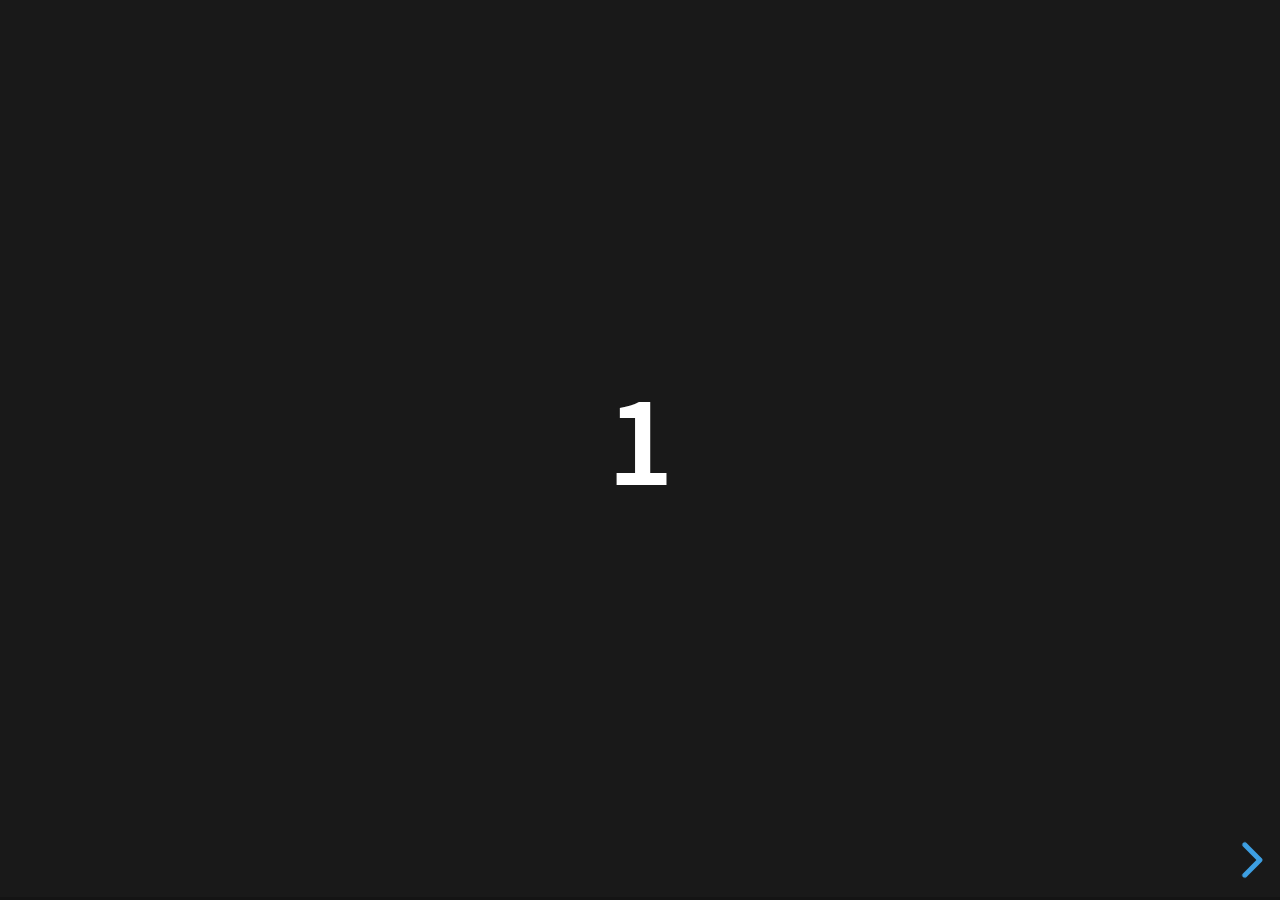
<file: examples/500-slides.html>
<!doctype html>
<html lang="en">
	<head>
		<meta charset="utf-8">

		<title>reveal.js - 500 slides</title>

		<meta name="viewport" content="width=device-width, initial-scale=1.0, maximum-scale=1.0, user-scalable=no">

		<link rel="stylesheet" href="../dist/reveal.css">
		<link rel="stylesheet" href="../dist/theme/black.css">
	</head>

	<body>
		<div class="reveal">
			<div class="slides">
				<section><h1>1</h1></section>
				<section><h1>2</h1></section>
				<section><h1>3</h1></section>
				<section><h1>4</h1></section>
				<section><h1>5</h1></section>
				<section><h1>6</h1></section>
				<section><h1>7</h1></section>
				<section><h1>8</h1></section>
				<section><h1>9</h1></section>
				<section><h1>10</h1></section>
				<section><h1>11</h1></section>
				<section><h1>12</h1></section>
				<section><h1>13</h1></section>
				<section><h1>14</h1></section>
				<section><h1>15</h1></section>
				<section><h1>16</h1></section>
				<section><h1>17</h1></section>
				<section><h1>18</h1></section>
				<section><h1>19</h1></section>
				<section><h1>20</h1></section>
				<section><h1>21</h1></section>
				<section><h1>22</h1></section>
				<section><h1>23</h1></section>
				<section><h1>24</h1></section>
				<section><h1>25</h1></section>
				<section><h1>26</h1></section>
				<section><h1>27</h1></section>
				<section><h1>28</h1></section>
				<section><h1>29</h1></section>
				<section><h1>30</h1></section>
				<section><h1>31</h1></section>
				<section><h1>32</h1></section>
				<section><h1>33</h1></section>
				<section><h1>34</h1></section>
				<section><h1>35</h1></section>
				<section><h1>36</h1></section>
				<section><h1>37</h1></section>
				<section><h1>38</h1></section>
				<section><h1>39</h1></section>
				<section><h1>40</h1></section>
				<section><h1>41</h1></section>
				<section><h1>42</h1></section>
				<section><h1>43</h1></section>
				<section><h1>44</h1></section>
				<section><h1>45</h1></section>
				<section><h1>46</h1></section>
				<section><h1>47</h1></section>
				<section><h1>48</h1></section>
				<section><h1>49</h1></section>
				<section><h1>50</h1></section>
				<section><h1>51</h1></section>
				<section><h1>52</h1></section>
				<section><h1>53</h1></section>
				<section><h1>54</h1></section>
				<section><h1>55</h1></section>
				<section><h1>56</h1></section>
				<section><h1>57</h1></section>
				<section><h1>58</h1></section>
				<section><h1>59</h1></section>
				<section><h1>60</h1></section>
				<section><h1>61</h1></section>
				<section><h1>62</h1></section>
				<section><h1>63</h1></section>
				<section><h1>64</h1></section>
				<section><h1>65</h1></section>
				<section><h1>66</h1></section>
				<section><h1>67</h1></section>
				<section><h1>68</h1></section>
				<section><h1>69</h1></section>
				<section><h1>70</h1></section>
				<section><h1>71</h1></section>
				<section><h1>72</h1></section>
				<section><h1>73</h1></section>
				<section><h1>74</h1></section>
				<section><h1>75</h1></section>
				<section><h1>76</h1></section>
				<section><h1>77</h1></section>
				<section><h1>78</h1></section>
				<section><h1>79</h1></section>
				<section><h1>80</h1></section>
				<section><h1>81</h1></section>
				<section><h1>82</h1></section>
				<section><h1>83</h1></section>
				<section><h1>84</h1></section>
				<section><h1>85</h1></section>
				<section><h1>86</h1></section>
				<section><h1>87</h1></section>
				<section><h1>88</h1></section>
				<section><h1>89</h1></section>
				<section><h1>90</h1></section>
				<section><h1>91</h1></section>
				<section><h1>92</h1></section>
				<section><h1>93</h1></section>
				<section><h1>94</h1></section>
				<section><h1>95</h1></section>
				<section><h1>96</h1></section>
				<section><h1>97</h1></section>
				<section><h1>98</h1></section>
				<section><h1>99</h1></section>
				<section><h1>100</h1></section>
				<section><h1>101</h1></section>
				<section><h1>102</h1></section>
				<section><h1>103</h1></section>
				<section><h1>104</h1></section>
				<section><h1>105</h1></section>
				<section><h1>106</h1></section>
				<section><h1>107</h1></section>
				<section><h1>108</h1></section>
				<section><h1>109</h1></section>
				<section><h1>110</h1></section>
				<section><h1>111</h1></section>
				<section><h1>112</h1></section>
				<section><h1>113</h1></section>
				<section><h1>114</h1></section>
				<section><h1>115</h1></section>
				<section><h1>116</h1></section>
				<section><h1>117</h1></section>
				<section><h1>118</h1></section>
				<section><h1>119</h1></section>
				<section><h1>120</h1></section>
				<section><h1>121</h1></section>
				<section><h1>122</h1></section>
				<section><h1>123</h1></section>
				<section><h1>124</h1></section>
				<section><h1>125</h1></section>
				<section><h1>126</h1></section>
				<section><h1>127</h1></section>
				<section><h1>128</h1></section>
				<section><h1>129</h1></section>
				<section><h1>130</h1></section>
				<section><h1>131</h1></section>
				<section><h1>132</h1></section>
				<section><h1>133</h1></section>
				<section><h1>134</h1></section>
				<section><h1>135</h1></section>
				<section><h1>136</h1></section>
				<section><h1>137</h1></section>
				<section><h1>138</h1></section>
				<section><h1>139</h1></section>
				<section><h1>140</h1></section>
				<section><h1>141</h1></section>
				<section><h1>142</h1></section>
				<section><h1>143</h1></section>
				<section><h1>144</h1></section>
				<section><h1>145</h1></section>
				<section><h1>146</h1></section>
				<section><h1>147</h1></section>
				<section><h1>148</h1></section>
				<section><h1>149</h1></section>
				<section><h1>150</h1></section>
				<section><h1>151</h1></section>
				<section><h1>152</h1></section>
				<section><h1>153</h1></section>
				<section><h1>154</h1></section>
				<section><h1>155</h1></section>
				<section><h1>156</h1></section>
				<section><h1>157</h1></section>
				<section><h1>158</h1></section>
				<section><h1>159</h1></section>
				<section><h1>160</h1></section>
				<section><h1>161</h1></section>
				<section><h1>162</h1></section>
				<section><h1>163</h1></section>
				<section><h1>164</h1></section>
				<section><h1>165</h1></section>
				<section><h1>166</h1></section>
				<section><h1>167</h1></section>
				<section><h1>168</h1></section>
				<section><h1>169</h1></section>
				<section><h1>170</h1></section>
				<section><h1>171</h1></section>
				<section><h1>172</h1></section>
				<section><h1>173</h1></section>
				<section><h1>174</h1></section>
				<section><h1>175</h1></section>
				<section><h1>176</h1></section>
				<section><h1>177</h1></section>
				<section><h1>178</h1></section>
				<section><h1>179</h1></section>
				<section><h1>180</h1></section>
				<section><h1>181</h1></section>
				<section><h1>182</h1></section>
				<section><h1>183</h1></section>
				<section><h1>184</h1></section>
				<section><h1>185</h1></section>
				<section><h1>186</h1></section>
				<section><h1>187</h1></section>
				<section><h1>188</h1></section>
				<section><h1>189</h1></section>
				<section><h1>190</h1></section>
				<section><h1>191</h1></section>
				<section><h1>192</h1></section>
				<section><h1>193</h1></section>
				<section><h1>194</h1></section>
				<section><h1>195</h1></section>
				<section><h1>196</h1></section>
				<section><h1>197</h1></section>
				<section><h1>198</h1></section>
				<section><h1>199</h1></section>
				<section><h1>200</h1></section>
				<section><h1>201</h1></section>
				<section><h1>202</h1></section>
				<section><h1>203</h1></section>
				<section><h1>204</h1></section>
				<section><h1>205</h1></section>
				<section><h1>206</h1></section>
				<section><h1>207</h1></section>
				<section><h1>208</h1></section>
				<section><h1>209</h1></section>
				<section><h1>210</h1></section>
				<section><h1>211</h1></section>
				<section><h1>212</h1></section>
				<section><h1>213</h1></section>
				<section><h1>214</h1></section>
				<section><h1>215</h1></section>
				<section><h1>216</h1></section>
				<section><h1>217</h1></section>
				<section><h1>218</h1></section>
				<section><h1>219</h1></section>
				<section><h1>220</h1></section>
				<section><h1>221</h1></section>
				<section><h1>222</h1></section>
				<section><h1>223</h1></section>
				<section><h1>224</h1></section>
				<section><h1>225</h1></section>
				<section><h1>226</h1></section>
				<section><h1>227</h1></section>
				<section><h1>228</h1></section>
				<section><h1>229</h1></section>
				<section><h1>230</h1></section>
				<section><h1>231</h1></section>
				<section><h1>232</h1></section>
				<section><h1>233</h1></section>
				<section><h1>234</h1></section>
				<section><h1>235</h1></section>
				<section><h1>236</h1></section>
				<section><h1>237</h1></section>
				<section><h1>238</h1></section>
				<section><h1>239</h1></section>
				<section><h1>240</h1></section>
				<section><h1>241</h1></section>
				<section><h1>242</h1></section>
				<section><h1>243</h1></section>
				<section><h1>244</h1></section>
				<section><h1>245</h1></section>
				<section><h1>246</h1></section>
				<section><h1>247</h1></section>
				<section><h1>248</h1></section>
				<section><h1>249</h1></section>
				<section><h1>250</h1></section>
				<section><h1>251</h1></section>
				<section><h1>252</h1></section>
				<section><h1>253</h1></section>
				<section><h1>254</h1></section>
				<section><h1>255</h1></section>
				<section><h1>256</h1></section>
				<section><h1>257</h1></section>
				<section><h1>258</h1></section>
				<section><h1>259</h1></section>
				<section><h1>260</h1></section>
				<section><h1>261</h1></section>
				<section><h1>262</h1></section>
				<section><h1>263</h1></section>
				<section><h1>264</h1></section>
				<section><h1>265</h1></section>
				<section><h1>266</h1></section>
				<section><h1>267</h1></section>
				<section><h1>268</h1></section>
				<section><h1>269</h1></section>
				<section><h1>270</h1></section>
				<section><h1>271</h1></section>
				<section><h1>272</h1></section>
				<section><h1>273</h1></section>
				<section><h1>274</h1></section>
				<section><h1>275</h1></section>
				<section><h1>276</h1></section>
				<section><h1>277</h1></section>
				<section><h1>278</h1></section>
				<section><h1>279</h1></section>
				<section><h1>280</h1></section>
				<section><h1>281</h1></section>
				<section><h1>282</h1></section>
				<section><h1>283</h1></section>
				<section><h1>284</h1></section>
				<section><h1>285</h1></section>
				<section><h1>286</h1></section>
				<section><h1>287</h1></section>
				<section><h1>288</h1></section>
				<section><h1>289</h1></section>
				<section><h1>290</h1></section>
				<section><h1>291</h1></section>
				<section><h1>292</h1></section>
				<section><h1>293</h1></section>
				<section><h1>294</h1></section>
				<section><h1>295</h1></section>
				<section><h1>296</h1></section>
				<section><h1>297</h1></section>
				<section><h1>298</h1></section>
				<section><h1>299</h1></section>
				<section><h1>300</h1></section>
				<section><h1>301</h1></section>
				<section><h1>302</h1></section>
				<section><h1>303</h1></section>
				<section><h1>304</h1></section>
				<section><h1>305</h1></section>
				<section><h1>306</h1></section>
				<section><h1>307</h1></section>
				<section><h1>308</h1></section>
				<section><h1>309</h1></section>
				<section><h1>310</h1></section>
				<section><h1>311</h1></section>
				<section><h1>312</h1></section>
				<section><h1>313</h1></section>
				<section><h1>314</h1></section>
				<section><h1>315</h1></section>
				<section><h1>316</h1></section>
				<section><h1>317</h1></section>
				<section><h1>318</h1></section>
				<section><h1>319</h1></section>
				<section><h1>320</h1></section>
				<section><h1>321</h1></section>
				<section><h1>322</h1></section>
				<section><h1>323</h1></section>
				<section><h1>324</h1></section>
				<section><h1>325</h1></section>
				<section><h1>326</h1></section>
				<section><h1>327</h1></section>
				<section><h1>328</h1></section>
				<section><h1>329</h1></section>
				<section><h1>330</h1></section>
				<section><h1>331</h1></section>
				<section><h1>332</h1></section>
				<section><h1>333</h1></section>
				<section><h1>334</h1></section>
				<section><h1>335</h1></section>
				<section><h1>336</h1></section>
				<section><h1>337</h1></section>
				<section><h1>338</h1></section>
				<section><h1>339</h1></section>
				<section><h1>340</h1></section>
				<section><h1>341</h1></section>
				<section><h1>342</h1></section>
				<section><h1>343</h1></section>
				<section><h1>344</h1></section>
				<section><h1>345</h1></section>
				<section><h1>346</h1></section>
				<section><h1>347</h1></section>
				<section><h1>348</h1></section>
				<section><h1>349</h1></section>
				<section><h1>350</h1></section>
				<section><h1>351</h1></section>
				<section><h1>352</h1></section>
				<section><h1>353</h1></section>
				<section><h1>354</h1></section>
				<section><h1>355</h1></section>
				<section><h1>356</h1></section>
				<section><h1>357</h1></section>
				<section><h1>358</h1></section>
				<section><h1>359</h1></section>
				<section><h1>360</h1></section>
				<section><h1>361</h1></section>
				<section><h1>362</h1></section>
				<section><h1>363</h1></section>
				<section><h1>364</h1></section>
				<section><h1>365</h1></section>
				<section><h1>366</h1></section>
				<section><h1>367</h1></section>
				<section><h1>368</h1></section>
				<section><h1>369</h1></section>
				<section><h1>370</h1></section>
				<section><h1>371</h1></section>
				<section><h1>372</h1></section>
				<section><h1>373</h1></section>
				<section><h1>374</h1></section>
				<section><h1>375</h1></section>
				<section><h1>376</h1></section>
				<section><h1>377</h1></section>
				<section><h1>378</h1></section>
				<section><h1>379</h1></section>
				<section><h1>380</h1></section>
				<section><h1>381</h1></section>
				<section><h1>382</h1></section>
				<section><h1>383</h1></section>
				<section><h1>384</h1></section>
				<section><h1>385</h1></section>
				<section><h1>386</h1></section>
				<section><h1>387</h1></section>
				<section><h1>388</h1></section>
				<section><h1>389</h1></section>
				<section><h1>390</h1></section>
				<section><h1>391</h1></section>
				<section><h1>392</h1></section>
				<section><h1>393</h1></section>
				<section><h1>394</h1></section>
				<section><h1>395</h1></section>
				<section><h1>396</h1></section>
				<section><h1>397</h1></section>
				<section><h1>398</h1></section>
				<section><h1>399</h1></section>
				<section><h1>400</h1></section>
				<section><h1>401</h1></section>
				<section><h1>402</h1></section>
				<section><h1>403</h1></section>
				<section><h1>404</h1></section>
				<section><h1>405</h1></section>
				<section><h1>406</h1></section>
				<section><h1>407</h1></section>
				<section><h1>408</h1></section>
				<section><h1>409</h1></section>
				<section><h1>410</h1></section>
				<section><h1>411</h1></section>
				<section><h1>412</h1></section>
				<section><h1>413</h1></section>
				<section><h1>414</h1></section>
				<section><h1>415</h1></section>
				<section><h1>416</h1></section>
				<section><h1>417</h1></section>
				<section><h1>418</h1></section>
				<section><h1>419</h1></section>
				<section><h1>420</h1></section>
				<section><h1>421</h1></section>
				<section><h1>422</h1></section>
				<section><h1>423</h1></section>
				<section><h1>424</h1></section>
				<section><h1>425</h1></section>
				<section><h1>426</h1></section>
				<section><h1>427</h1></section>
				<section><h1>428</h1></section>
				<section><h1>429</h1></section>
				<section><h1>430</h1></section>
				<section><h1>431</h1></section>
				<section><h1>432</h1></section>
				<section><h1>433</h1></section>
				<section><h1>434</h1></section>
				<section><h1>435</h1></section>
				<section><h1>436</h1></section>
				<section><h1>437</h1></section>
				<section><h1>438</h1></section>
				<section><h1>439</h1></section>
				<section><h1>440</h1></section>
				<section><h1>441</h1></section>
				<section><h1>442</h1></section>
				<section><h1>443</h1></section>
				<section><h1>444</h1></section>
				<section><h1>445</h1></section>
				<section><h1>446</h1></section>
				<section><h1>447</h1></section>
				<section><h1>448</h1></section>
				<section><h1>449</h1></section>
				<section><h1>450</h1></section>
				<section><h1>451</h1></section>
				<section><h1>452</h1></section>
				<section><h1>453</h1></section>
				<section><h1>454</h1></section>
				<section><h1>455</h1></section>
				<section><h1>456</h1></section>
				<section><h1>457</h1></section>
				<section><h1>458</h1></section>
				<section><h1>459</h1></section>
				<section><h1>460</h1></section>
				<section><h1>461</h1></section>
				<section><h1>462</h1></section>
				<section><h1>463</h1></section>
				<section><h1>464</h1></section>
				<section><h1>465</h1></section>
				<section><h1>466</h1></section>
				<section><h1>467</h1></section>
				<section><h1>468</h1></section>
				<section><h1>469</h1></section>
				<section><h1>470</h1></section>
				<section><h1>471</h1></section>
				<section><h1>472</h1></section>
				<section><h1>473</h1></section>
				<section><h1>474</h1></section>
				<section><h1>475</h1></section>
				<section><h1>476</h1></section>
				<section><h1>477</h1></section>
				<section><h1>478</h1></section>
				<section><h1>479</h1></section>
				<section><h1>480</h1></section>
				<section><h1>481</h1></section>
				<section><h1>482</h1></section>
				<section><h1>483</h1></section>
				<section><h1>484</h1></section>
				<section><h1>485</h1></section>
				<section><h1>486</h1></section>
				<section><h1>487</h1></section>
				<section><h1>488</h1></section>
				<section><h1>489</h1></section>
				<section><h1>490</h1></section>
				<section><h1>491</h1></section>
				<section><h1>492</h1></section>
				<section><h1>493</h1></section>
				<section><h1>494</h1></section>
				<section><h1>495</h1></section>
				<section><h1>496</h1></section>
				<section><h1>497</h1></section>
				<section><h1>498</h1></section>
				<section><h1>499</h1></section>
			</div>
		</div>

		<script src="../dist/reveal.js"></script>
		<script>
			Reveal.initialize({
				transition: 'linear'
			});
		</script>
	</body>
</html>
</file>
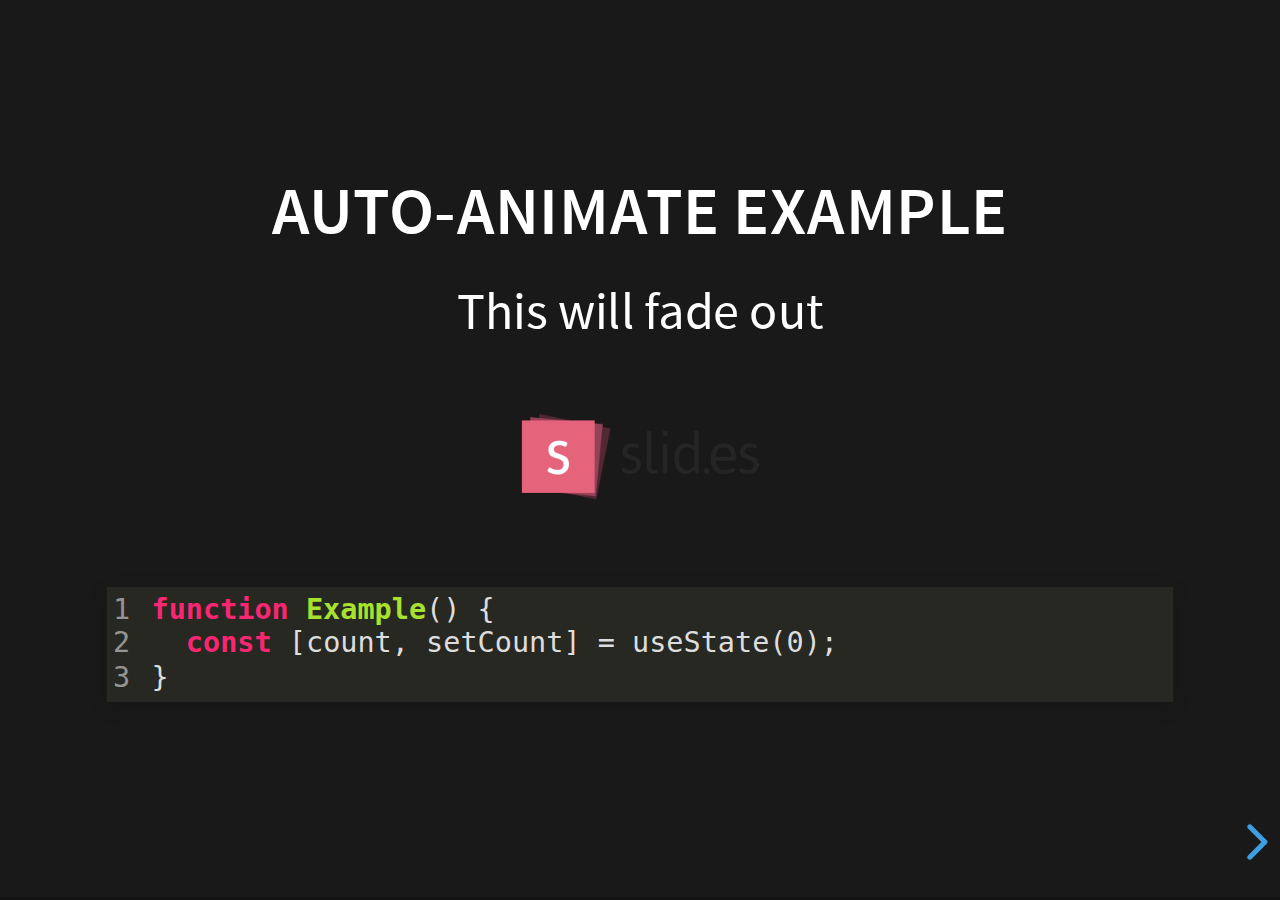
<file: examples/auto-animate.html>
<!doctype html>
<html lang="en">

	<head>
		<meta charset="utf-8">

		<title>reveal.js - Auto Animate</title>

		<meta name="viewport" content="width=device-width, initial-scale=1.0, maximum-scale=1.0, user-scalable=no">

		<link rel="stylesheet" href="../dist/reveal.css">
		<link rel="stylesheet" href="../dist/theme/black.css" id="theme">
		<link rel="stylesheet" href="../plugin/highlight/monokai.css">
	</head>

	<body>

		<div class="reveal">

			<div class="slides">
				<section data-auto-animate data-auto-animate-unmatched="fade">
					<h3>Auto-Animate Example</h3>
					<p>This will fade out</p>
					<img src="assets/image1.png" style="height: 100px;">
					<pre data-id="code"><code data-line-numbers class="hljs" data-trim>
						function Example() {
						  const [count, setCount] = useState(0);
						}
					</code></pre>
				</section>
				<section data-auto-animate data-auto-animate-unmatched="fade">
					<h3>Auto-Animate Example</h3>
					<p style="opacity: 0.2; margin-top: 100px;">This will fade out</p>
					<p>This element is unmatched</p>
					<img src="assets/image1.png" style="height: 150px;">
					<pre data-id="code"><code data-line-numbers class="hljs" data-trim>
						function Example() {
						  New line!
						  const [count, setCount] = useState(0);
						}
					</code></pre>
				</section>

				<section data-auto-animate>
					<p data-id="text-props" style="background: #555; line-height: 1em; letter-spacing: 0em;">Line Height & Letter Spacing</p>
				</section>
				<section data-auto-animate>
					<p data-id="text-props" style="background: #555; line-height: 3em; letter-spacing: 0.2em;">Line Height & Letter Spacing</p>
				</section>

				<section>
					<section data-auto-animate>
						<pre data-id="code"><code data-line-numbers class="hljs" data-trim>
							import React, { useState } from 'react';

							function Example() {
							  const [count, setCount] = useState(0);

							  return (
							    ...
							  );
							}
						</code></pre>
					</section>
					<section data-auto-animate>
						<pre data-id="code"><code data-line-numbers class="hljs" data-trim>
							function Example() {
							  const [count, setCount] = useState(0);

							  return (
							    &lt;div&gt;
							      &lt;p&gt;You clicked {count} times&lt;/p&gt;
							      &lt;button onClick={() =&gt; setCount(count + 1)}&gt;
							        Click me
							      &lt;/button&gt;
							    &lt;/div&gt;
							  );
							}
						</code></pre>
					</section>
					<section data-auto-animate>
						<pre data-id="code"><code data-line-numbers class="hljs" data-trim>
							function Example() {
							  // A comment!
							  const [count, setCount] = useState(0);

							  return (
							    &lt;div&gt;
							      &lt;p&gt;You clicked {count} times&lt;/p&gt;
							      &lt;button onClick={() =&gt; setCount(count + 1)}&gt;
							        Click me
							      &lt;/button&gt;
							    &lt;/div&gt;
							  );
							}
						</code></pre>
					</section>
				</section>

				<section>
					<section data-auto-animate>
						<h3>Swapping list items</h3>
						<ul>
							<li>One</li>
							<li>Two</li>
							<li>Three</li>
						</ul>
					</section>
					<section data-auto-animate>
						<h3>Swapping list items</h3>
						<ul>
							<li>Two</li>
							<li>One</li>
							<li>Three</li>
						</ul>
					</section>
					<section data-auto-animate>
						<h3>Swapping list items</h3>
						<ul>
							<li>Two</li>
							<li>Three</li>
							<li>One</li>
						</ul>
					</section>
				</section>

				<section data-auto-animate style="height: 600px">
					<h3 style="opacity: 0.3; font-size: 18px;">SLIDE 1</h3>
					<h2 data-id="title" style="margin-top: 260px;">Animate Anything</h2>
					<div data-id="1" style="background: white; position: absolute; top: 150px; left: 16%; width: 60px; height: 60px;"></div>
					<div data-id="2" style="background: white; position: absolute; top: 150px; left: 36%; width: 60px; height: 60px;"></div>
					<div data-id="3" style="background: white; position: absolute; top: 150px; left: 56%; width: 60px; height: 60px;"></div>
					<div data-id="4" style="background: white; position: absolute; top: 150px; left: 76%; width: 60px; height: 60px;"></div>
				</section>
				<section data-auto-animate style="height: 600px">
					<h3 style="opacity: 0.3; font-size: 18px;">SLIDE 2</h3>
					<h2 data-id="title" style="margin-top: 500px">With Auto Animate</h2>
					<div data-id="1" style="background: cyan; position: absolute; bottom: 190px; left: 16%; width: 60px; height: 60px;"></div>
					<div data-id="2" style="background: magenta; position: absolute; bottom: 190px; left: 36%; width: 60px; height: 160px;"></div>
					<div data-id="3" style="background: yellow; position: absolute; bottom: 190px; left: 56%; width: 60px; height: 260px;"></div>
					<div data-id="4" style="background: red; position: absolute; bottom: 190px; left: 76%; width: 60px; height: 360px;"></div>
				</section>
				<section data-auto-animate style="height: 600px">
					<h3 style="opacity: 0.3; font-size: 18px;">SLIDE 3</h3>
					<h2 data-id="title" style="margin-top: 500px; opacity: 0;">With Auto Animate</h2>
					<div data-id="1" style="background: cyan; position: absolute; top: 50%; left: 50%; width: 400px; height: 400px; margin: -200px 0 0 -200px; border-radius: 400px;"></div>
					<div data-id="2" style="background: magenta; position: absolute; top: 50%; left: 50%; width: 300px; height: 300px; margin: -150px 0 0 -150px; border-radius: 400px;"></div>
					<div data-id="3" style="background: yellow; position: absolute; top: 50%; left: 50%; width: 200px; height: 200px; margin: -100px 0 0 -100px; border-radius: 400px;"></div>
					<div data-id="4" style="background: red; position: absolute; top: 50%; left: 50%; width: 100px; height: 100px; margin: -50px 0 0 -50px; border-radius: 400px;"></div>
				</section>
				<section data-auto-animate style="height: 600px">
					<h3 style="opacity: 0.3; font-size: 18px;">SLIDE 3</h3>
					<h2 data-id="title" style="margin-top: 500px; opacity: 0;">With Auto Animate</h2>
					<div data-id="1" style="background: red; position: absolute; top: 250px; left: 16%; width: 60px; height: 60px;"></div>
					<div data-id="2" style="background: yellow; position: absolute; top: 250px; left: 36%; width: 60px; height: 60px;"></div>
					<div data-id="3" style="background: magenta; position: absolute; top: 250px; left: 56%; width: 60px; height: 60px;"></div>
					<div data-id="4" style="background: cyan; position: absolute; top: 250px; left: 76%; width: 60px; height: 60px;"></div>
				</section>

				<section data-auto-animate data-auto-animate-id="a">
					<h2>data-auto-animate-id="a"</h2>
					<h3>A1</h3>
				</section>
				<section data-auto-animate data-auto-animate-id="a">
					<h2>data-auto-animate-id="a"</h2>
					<h3>A1</h3>
					<h3>A2</h3>
				</section>
				<section data-auto-animate data-auto-animate-id="b">
					<h2>data-auto-animate-id="b"</h2>
					<h3>B1</h3>
				</section>
				<section data-auto-animate data-auto-animate-id="b">
					<h2>data-auto-animate-id="b"</h2>
					<h3>B1</h3>
					<h3>B2</h3>
				</section>

				<section>
					<section id="stacked-slide-1" data-auto-animate>
						<a href="#/stacked-slide-1">Slide 1</a><br>
						<a href="#/stacked-slide-2">Slide 2</a><br>
						<a href="#/stacked-slide-3">Slide 3</a><br>
						<a href="#/stacked-slide-4">Slide 4</a><br>
						<div data-id="anim" style="background: indigo; padding: 8px; width: 50px; height: 50px; position: absolute; left: 0px;">A</div>
					</section>
					<section id="stacked-slide-2" data-auto-animate>
						<a href="#/stacked-slide-1">Slide 1</a><br>
						<a href="#/stacked-slide-2">Slide 2</a><br>
						<a href="#/stacked-slide-3">Slide 3</a><br>
						<a href="#/stacked-slide-4">Slide 4</a><br>
						<div data-id="anim" style="background: indigo; padding: 8px; width: 50px; height: 50px; position: absolute; left: 25%;">A</div>
					</section>
					<section id="stacked-slide-3" data-auto-animate>
						<a href="#/stacked-slide-1">Slide 1</a><br>
						<a href="#/stacked-slide-2">Slide 2</a><br>
						<a href="#/stacked-slide-3">Slide 3</a><br>
						<a href="#/stacked-slide-4">Slide 4</a><br>
						<div data-id="anim" style="background: indigo; padding: 8px; width: 50px; height: 50px; position: absolute; left: 50%;">A</div>
					</section>
					<section id="stacked-slide-4" data-auto-animate>
						<a href="#/stacked-slide-1">Slide 1</a><br>
						<a href="#/stacked-slide-2">Slide 2</a><br>
						<a href="#/stacked-slide-3">Slide 3</a><br>
						<a href="#/stacked-slide-4">Slide 4</a><br>
						<div data-id="anim" style="background: indigo; padding: 8px; width: 50px; height: 50px; position: absolute; left: 75%;">A</div>
					</section>
				</section>

			</div>

		</div>

		<script src="../dist/reveal.js"></script>
		<script src="../plugin/highlight/highlight.js"></script>
		<script>
			Reveal.initialize({
				center: true,
				hash: true,
				plugins: [ RevealHighlight ]
			});
		</script>

	</body>
</html>
</file>
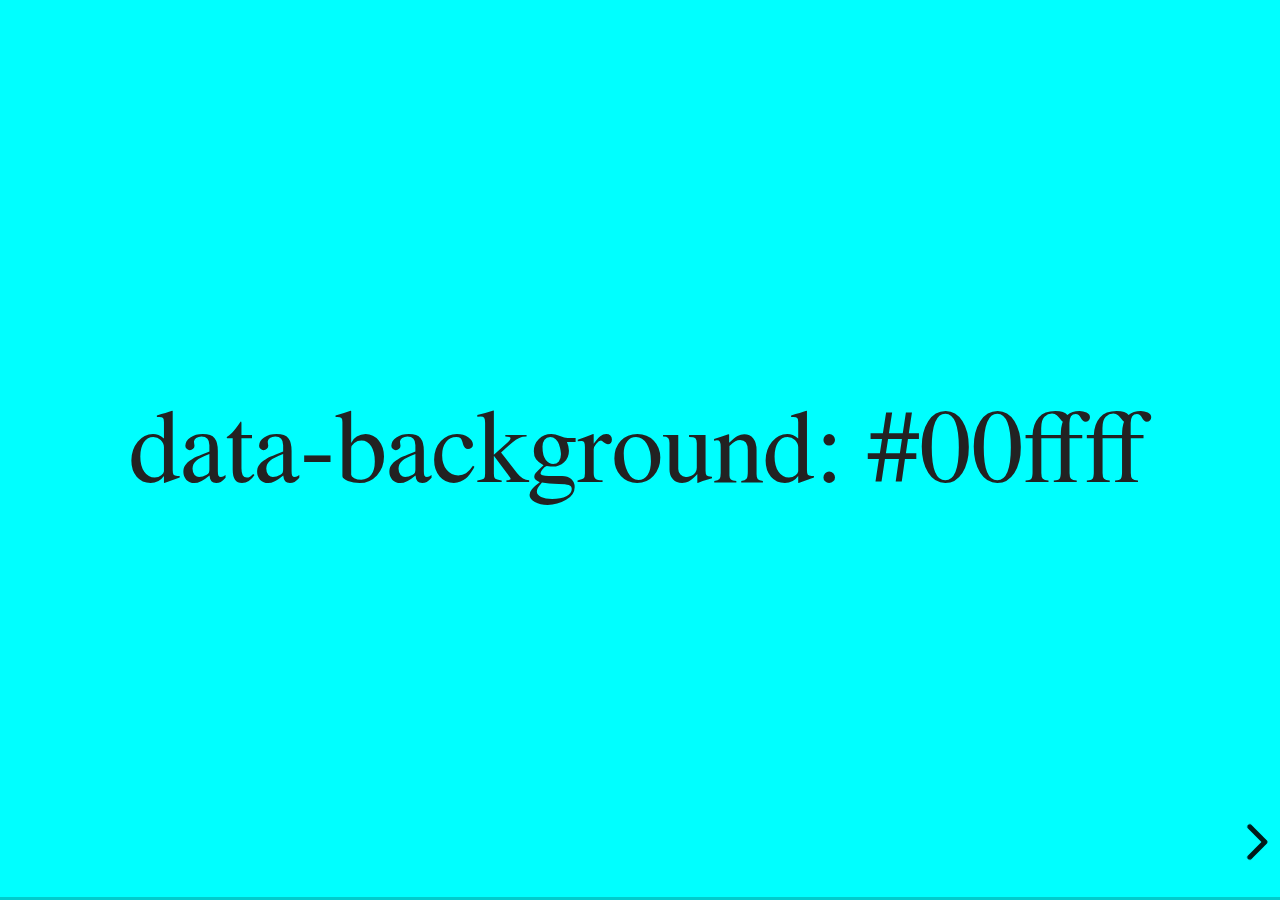
<file: examples/backgrounds.html>
<!doctype html>
<html lang="en">

	<head>
		<meta charset="utf-8">

		<title>reveal.js - Slide Backgrounds</title>

		<meta name="viewport" content="width=device-width, initial-scale=1.0, maximum-scale=1.0, user-scalable=no">

		<link rel="stylesheet" href="../dist/reveal.css">
		<link rel="stylesheet" href="../dist/theme/serif.css" id="theme">
		<style type="text/css" media="screen">
			.slides section.has-dark-background,
			.slides section.has-dark-background h2 {
				color: #fff;
			}
			.slides section.has-light-background,
			.slides section.has-light-background h2 {
				color: #222;
			}
		</style>
	</head>

	<body>

		<div class="reveal">

			<div class="slides">

				<section data-background="#00ffff">
					<h2>data-background: #00ffff</h2>
				</section>

				<section data-background="#bb00bb">
					<h2>data-background: #bb00bb</h2>
				</section>

				<section data-background-color="lightblue">
					<h2>data-background: lightblue</h2>
				</section>

				<section>
					<section data-background="#ff0000">
						<h2>data-background: #ff0000</h2>
					</section>
					<section data-background="rgba(0, 0, 0, 0.2)">
						<h2>data-background: rgba(0, 0, 0, 0.2)</h2>
					</section>
					<section data-background="salmon">
						<h2>data-background: salmon</h2>
					</section>
				</section>

				<section data-background="rgba(0, 100, 100, 0.2)">
					<section>
						<h2>Background applied to stack</h2>
					</section>
					<section>
						<h2>Background applied to stack</h2>
					</section>
					<section data-background="rgb(66, 66, 66)">
						<h2>Background applied to slide inside of stack</h2>
					</section>
				</section>

				<section data-background-transition="slide" data-background="assets/image1.png">
					<h2>Background image</h2>
				</section>

				<section>
					<section data-background-transition="slide" data-background="assets/image1.png">
						<h2>Background image</h2>
					</section>
					<section data-background-transition="slide" data-background="assets/image1.png">
						<h2>Background image</h2>
					</section>
				</section>

				<section data-background="assets/image2.png" data-background-size="100px" data-background-repeat="repeat" data-background-color="#111">
					<h2>Background image</h2>
					<pre>data-background-size="100px" data-background-repeat="repeat" data-background-color="#111"</pre>
				</section>

				<section data-background="#888888">
					<h2>Same background twice (1/2)</h2>
				</section>
				<section data-background="#888888">
					<h2>Same background twice (2/2)</h2>
				</section>

				<section data-background-video="https://s3.amazonaws.com/static.slid.es/site/homepage/v1/homepage-video-editor.mp4,https://s3.amazonaws.com/static.slid.es/site/homepage/v1/homepage-video-editor.webm">
					<h2>Video background</h2>
				</section>

				<section data-background-iframe="https://slides.com/news/make-better-presentations/embed?style=hidden&autoSlide=4000">
					<h2>Iframe background</h2>
				</section>

				<section>
					<section data-background="#417203">
						<h2>Same background twice vertical (1/2)</h2>
					</section>
					<section data-background="#417203">
						<h2>Same background twice vertical (2/2)</h2>
					</section>
				</section>

				<section data-background="#934f4d">
					<h2>Same background from horizontal to vertical (1/3)</h2>
				</section>
				<section>
					<section data-background="#934f4d">
						<h2>Same background from horizontal to vertical (2/3)</h2>
					</section>
					<section data-background="#934f4d">
						<h2>Same background from horizontal to vertical (3/3)</h2>
					</section>
				</section>

			</div>

		</div>

		<script src="../dist/reveal.js"></script>
		<script>

			// Full list of configuration options:
			// https://revealjs.revealjs.com/config/
			Reveal.initialize({
				center: true,

				transition: 'linear',
				// transitionSpeed: 'slow',
				// backgroundTransition: 'slide'
			});

		</script>

	</body>
</html>
</file>
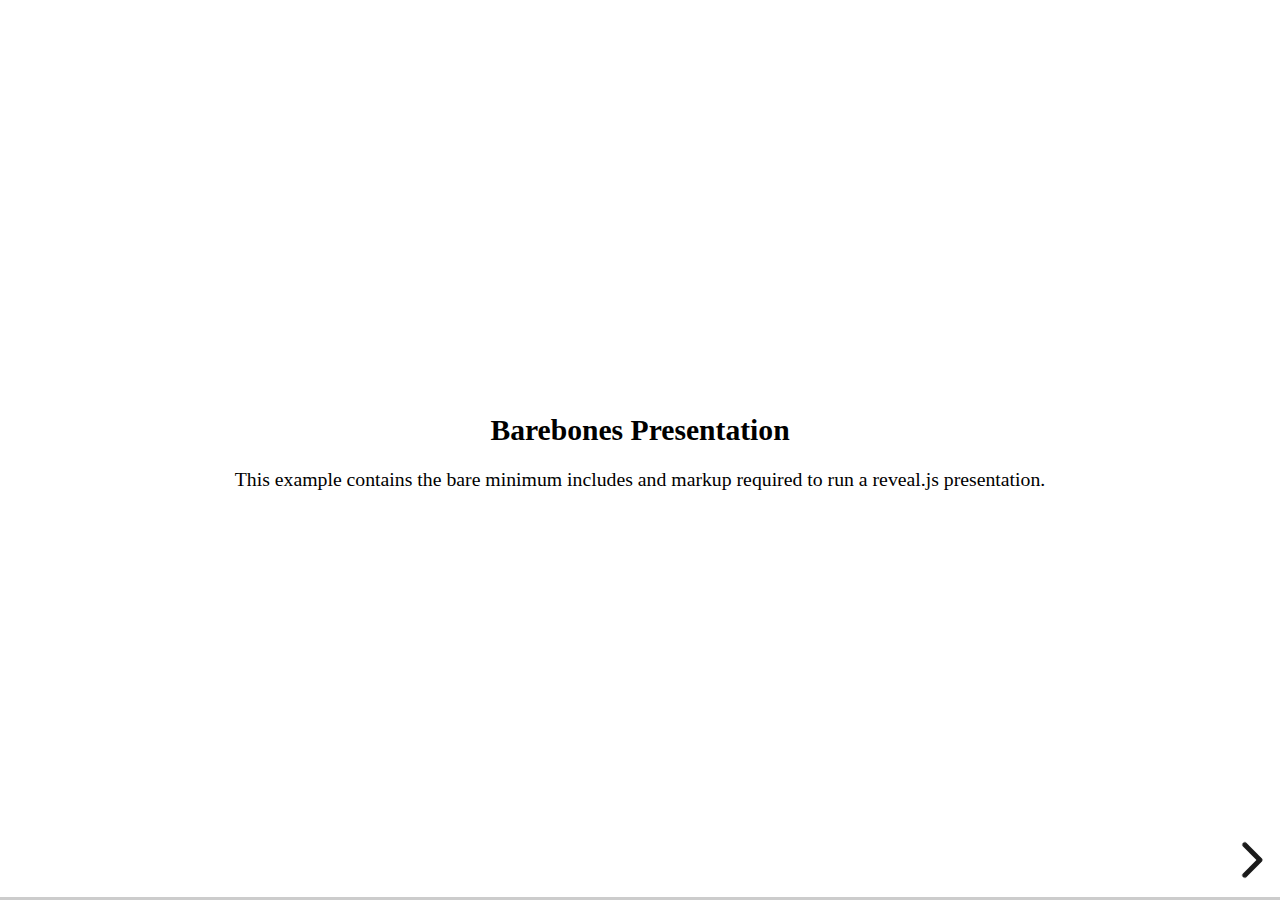
<file: examples/barebones.html>
<!doctype html>
<html lang="en">
	<head>
		<meta charset="utf-8">
		<title>reveal.js - Barebones</title>
		<link rel="stylesheet" href="../dist/reveal.css">
	</head>
	<body>

		<div class="reveal">
			<div class="slides">

				<section>
					<h2>Barebones Presentation</h2>
					<p>This example contains the bare minimum includes and markup required to run a reveal.js presentation.</p>
				</section>

				<section>
					<h2>No Theme</h2>
					<p>There's no theme included, so it will fall back on browser defaults.</p>
				</section>

			</div>
		</div>

		<script src="../dist/reveal.js"></script>
		<script>
			Reveal.initialize();
		</script>

	</body>
</html>
</file>
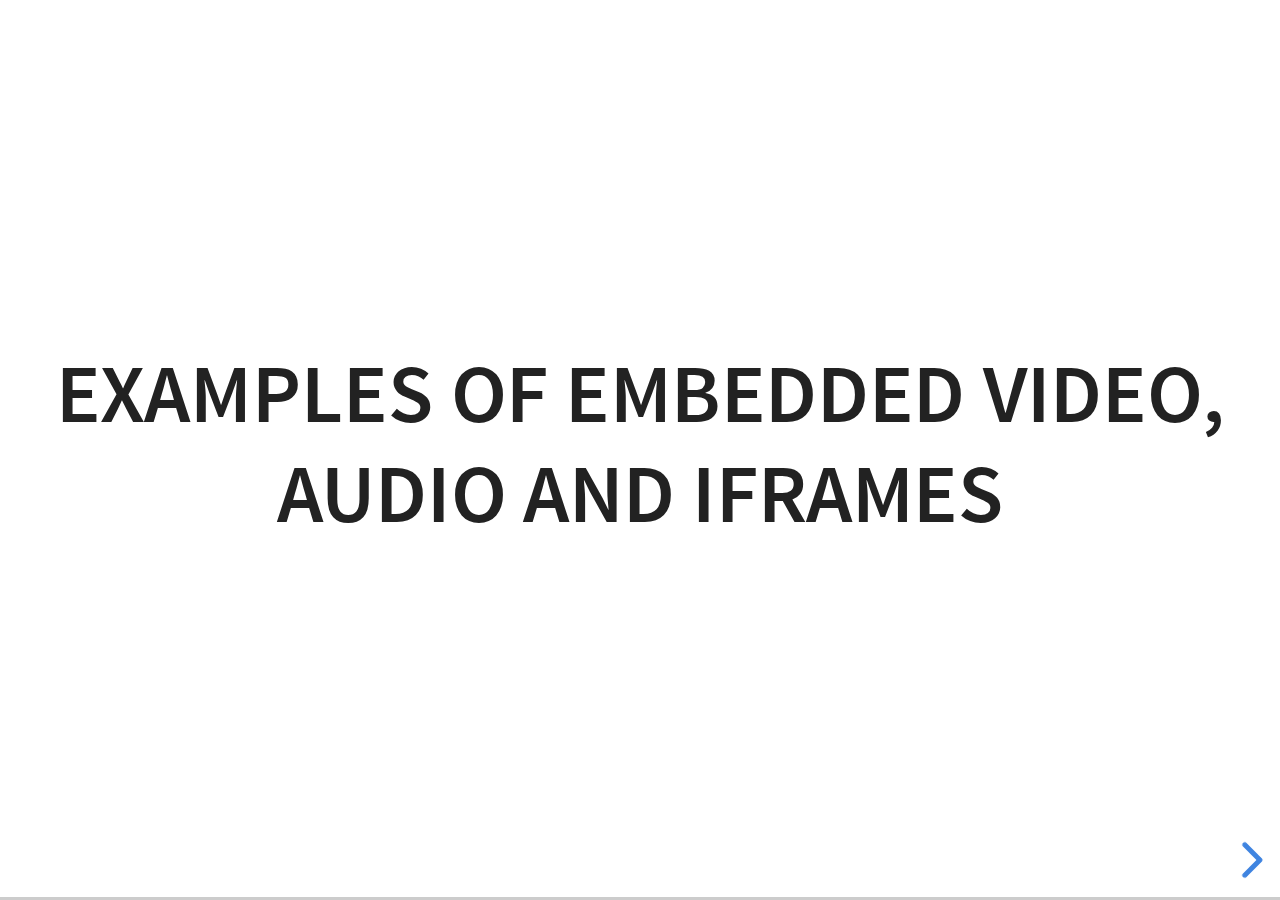
<file: examples/media.html>
<!doctype html>
<html lang="en">

	<head>
		<meta charset="utf-8">

		<title>reveal.js - Video, Audio and Iframes</title>

		<meta name="viewport" content="width=device-width, initial-scale=1.0, maximum-scale=1.0, user-scalable=no">

		<link rel="stylesheet" href="../dist/reveal.css">
		<link rel="stylesheet" href="../dist/theme/white.css" id="theme">
	</head>

	<body>

		<div class="reveal">

			<div class="slides">

				<section>
					<h2>Examples of embedded Video, Audio and Iframes</h2>
				</section>

				<section>
					<h2>Iframe</h2>
					<iframe data-autoplay width="700" height="540" src="https://slides.com/news/auto-animate/embed" frameborder="0"></iframe>
				</section>

				<section data-background-iframe="https://www.youtube.com/embed/h1_nyI3z8gI" data-background-interactive>
					<h2 style="color: #fff;">Iframe Background</h2>
				</section>

				<section>
					<h2>Video</h2>
					<video src="http://clips.vorwaerts-gmbh.de/big_buck_bunny.mp4" data-autoplay></video>
				</section>

				<section data-background-video="http://clips.vorwaerts-gmbh.de/big_buck_bunny.mp4">
					<h2>Background Video</h2>
				</section>

				<section>
					<h2>Auto-playing audio</h2>
					<audio src="assets/beeping.wav" data-autoplay></audio>
				</section>

				<section>
					<h2>Audio inside slide fragments</h2>
					<div class="fragment">
						Beep 1
						<audio src="assets/beeping.wav" data-autoplay></audio>
					</div>
					<div class="fragment">
						Beep 2
						<audio src="assets/beeping.wav" data-autoplay></audio>
					</div>
				</section>

				<section>
					<h2>Audio with controls</h2>
					<audio src="assets/beeping.wav" controls></audio>
				</section>

			</div>

		</div>

		<script src="../dist/reveal.js"></script>
		<script>
			Reveal.initialize({hash: true});
		</script>

	</body>
</html>
</file>
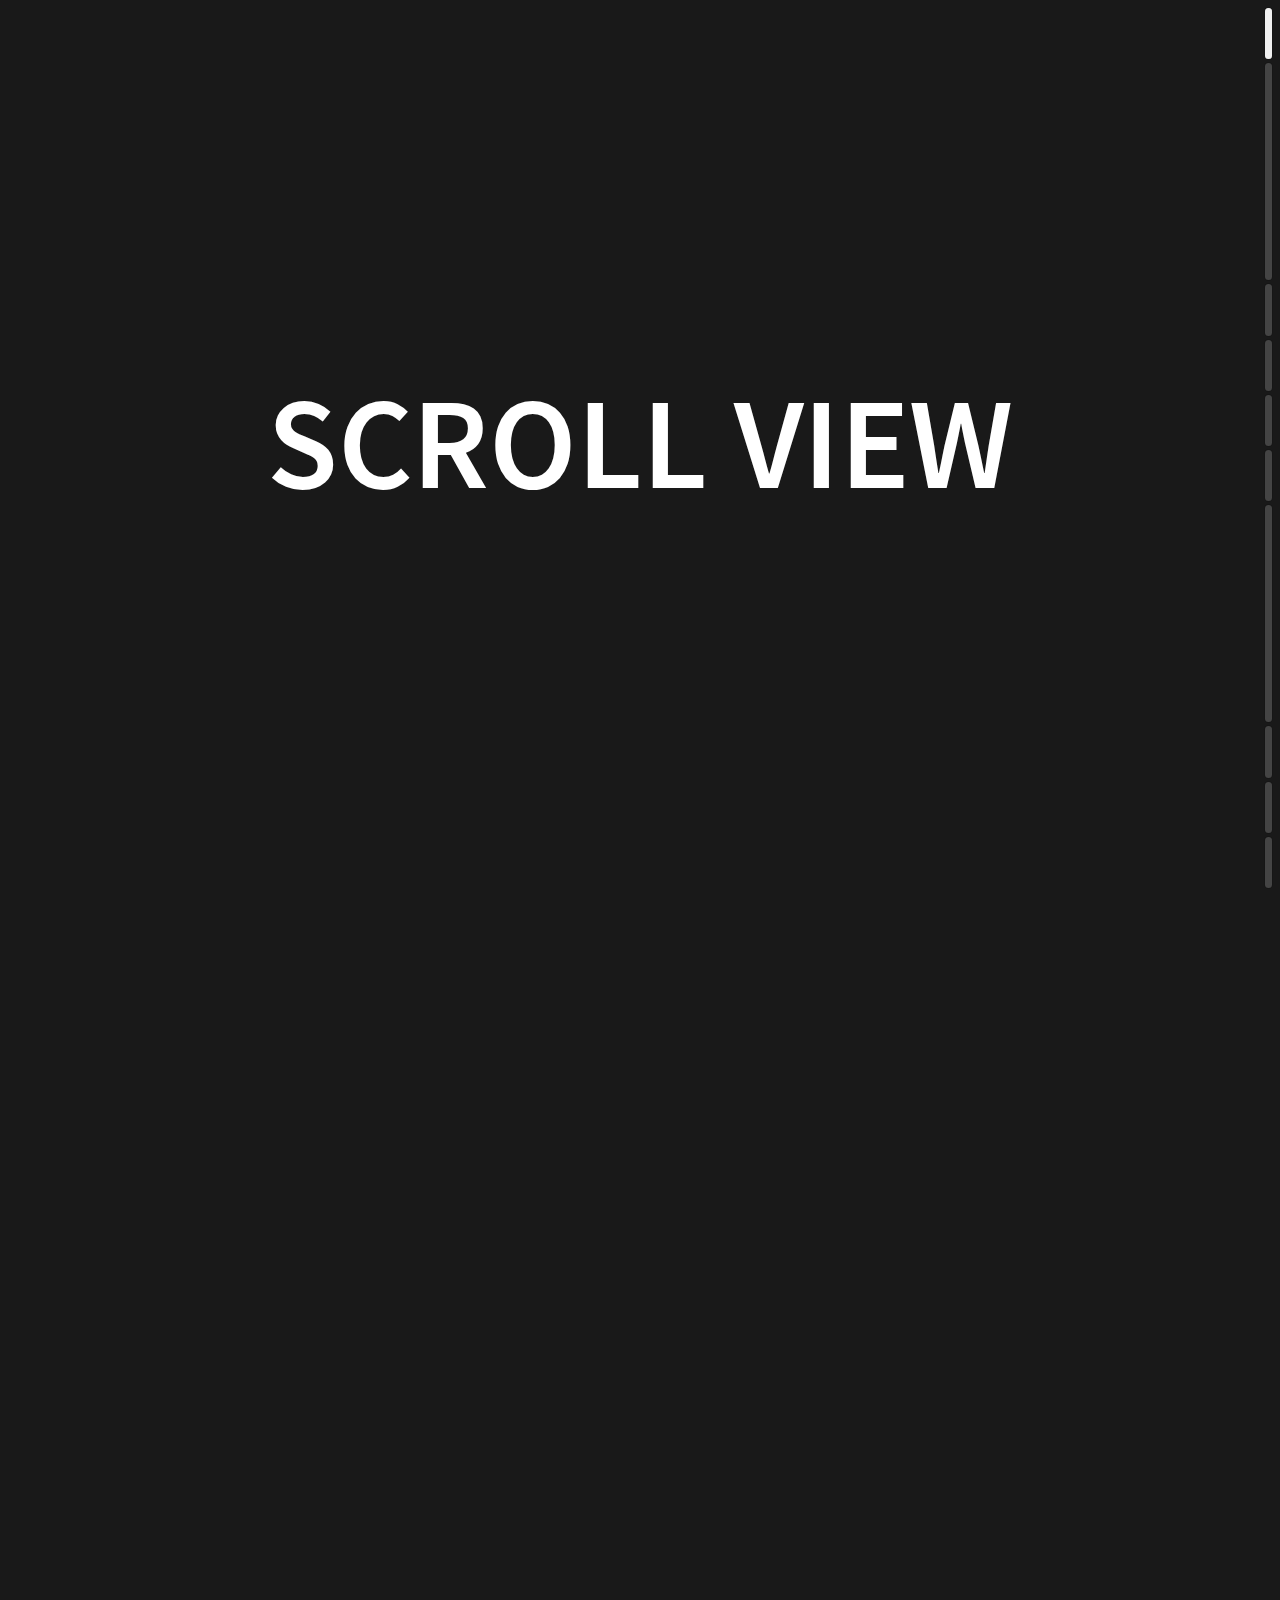
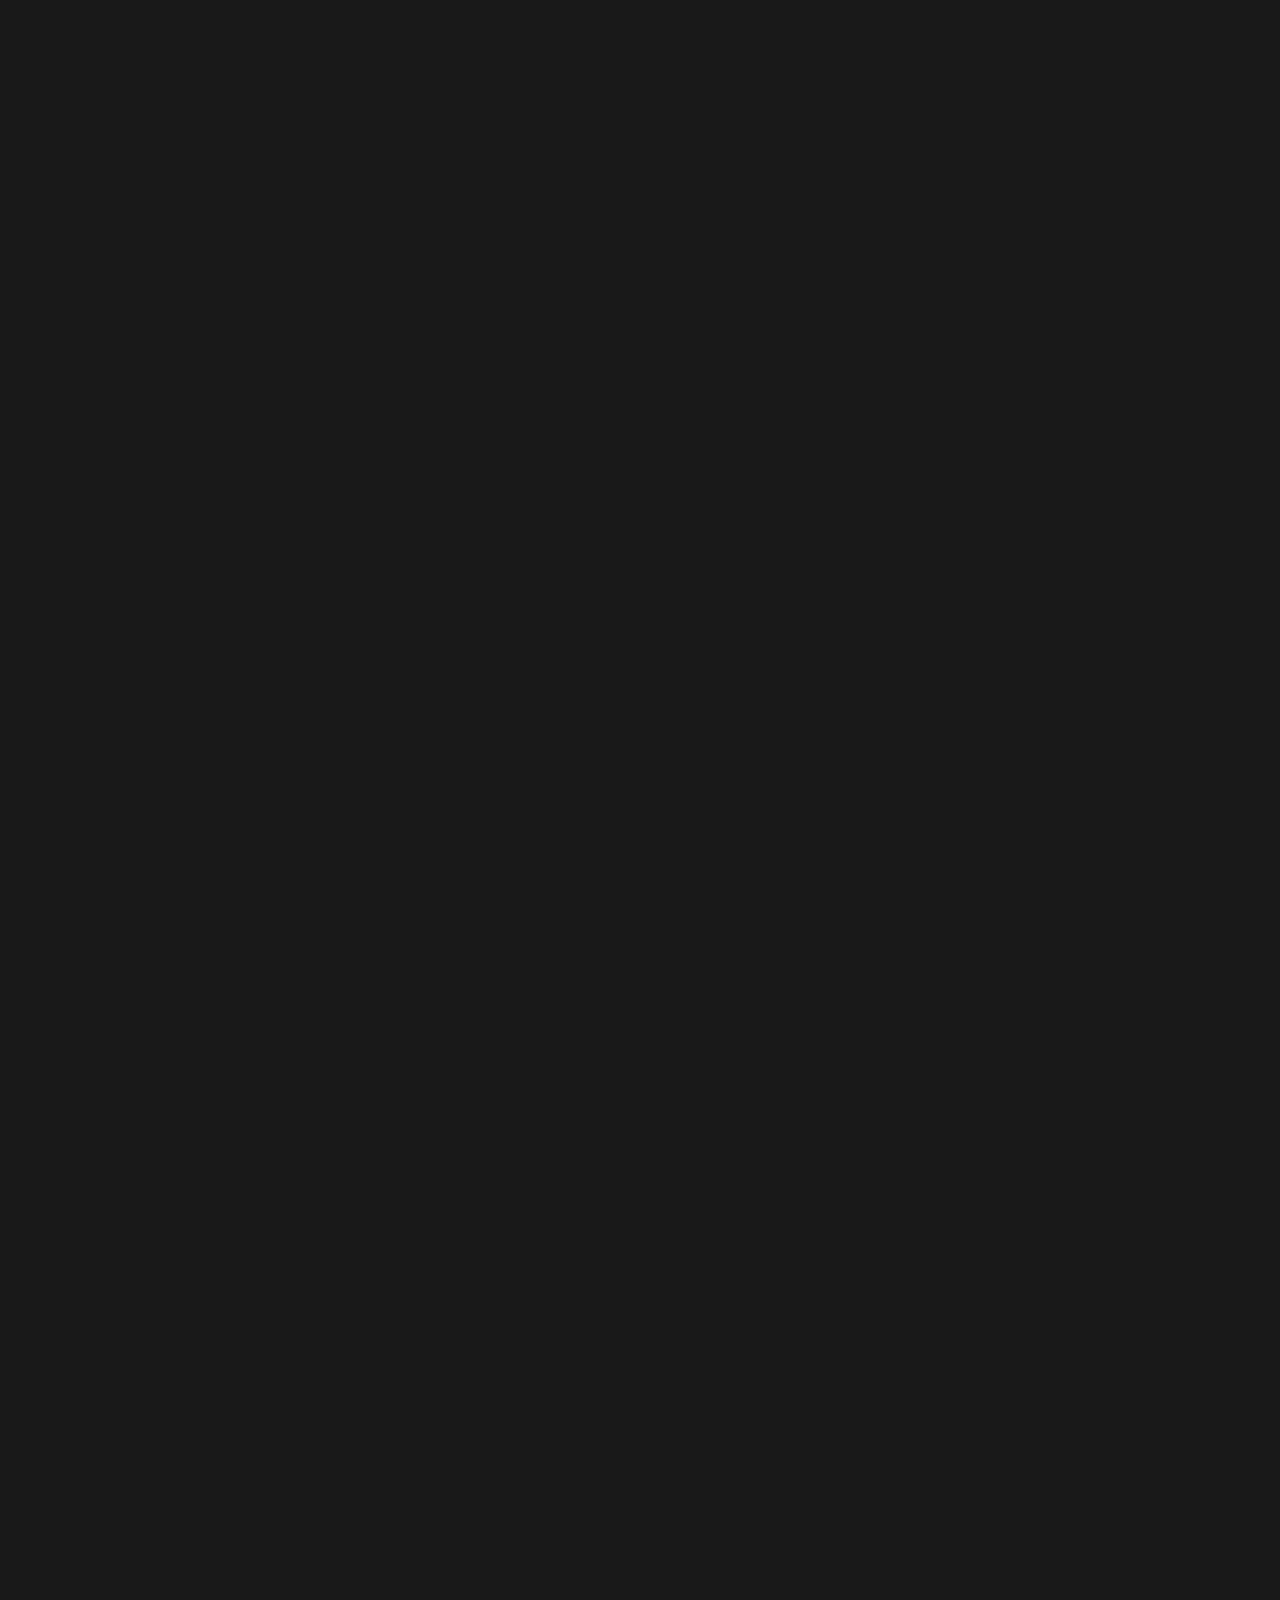
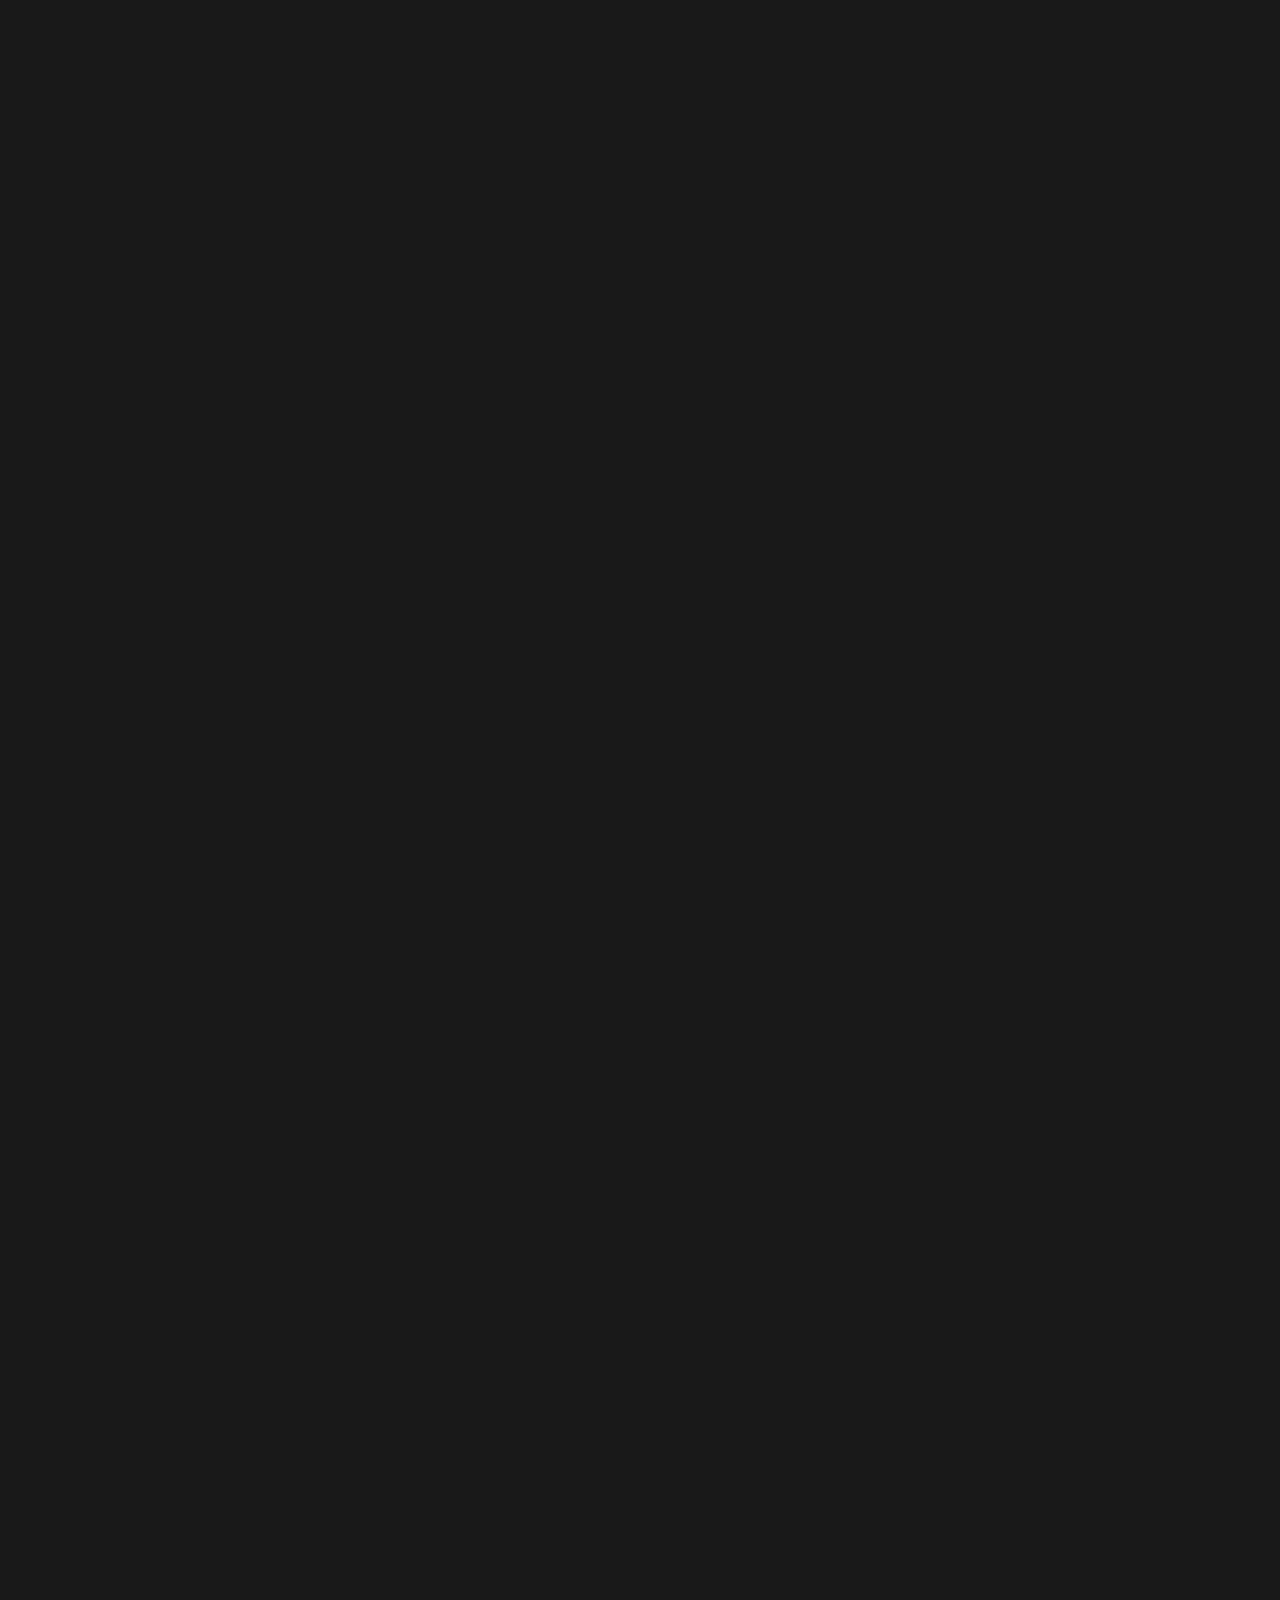
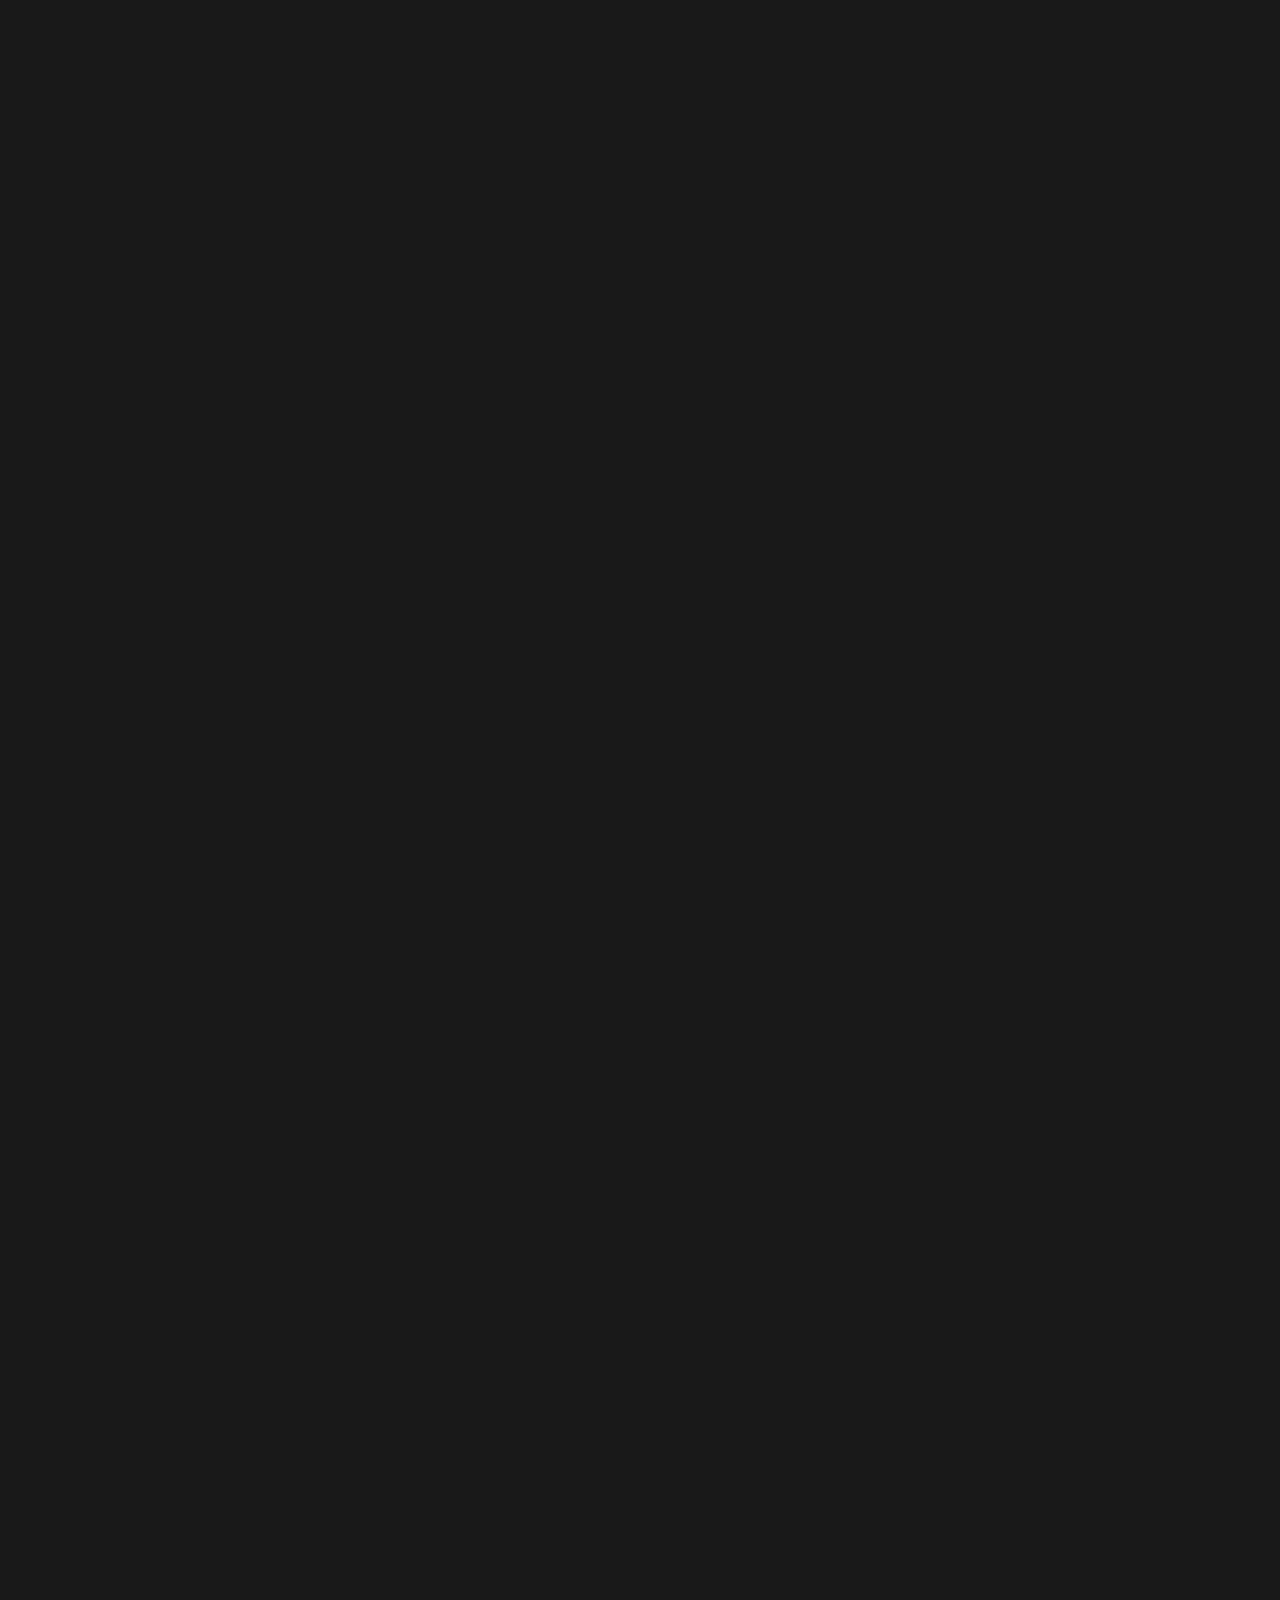
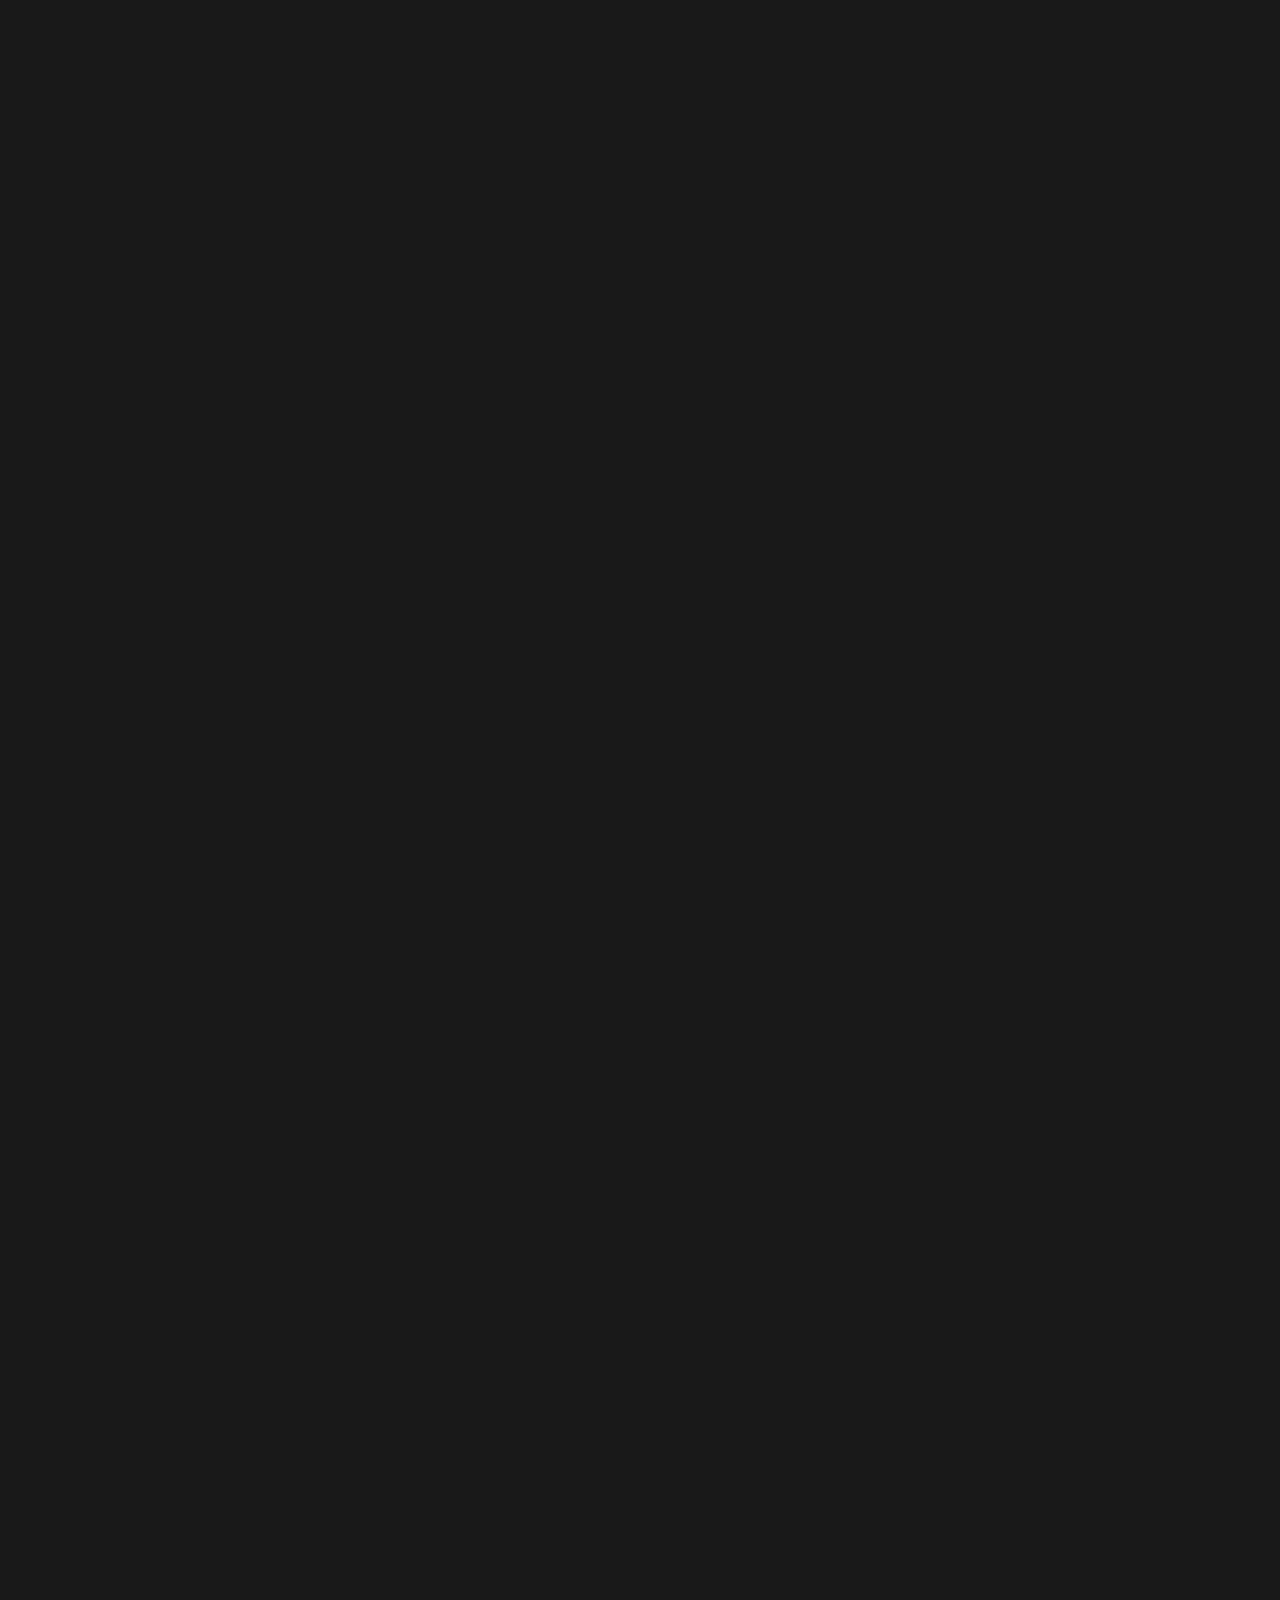
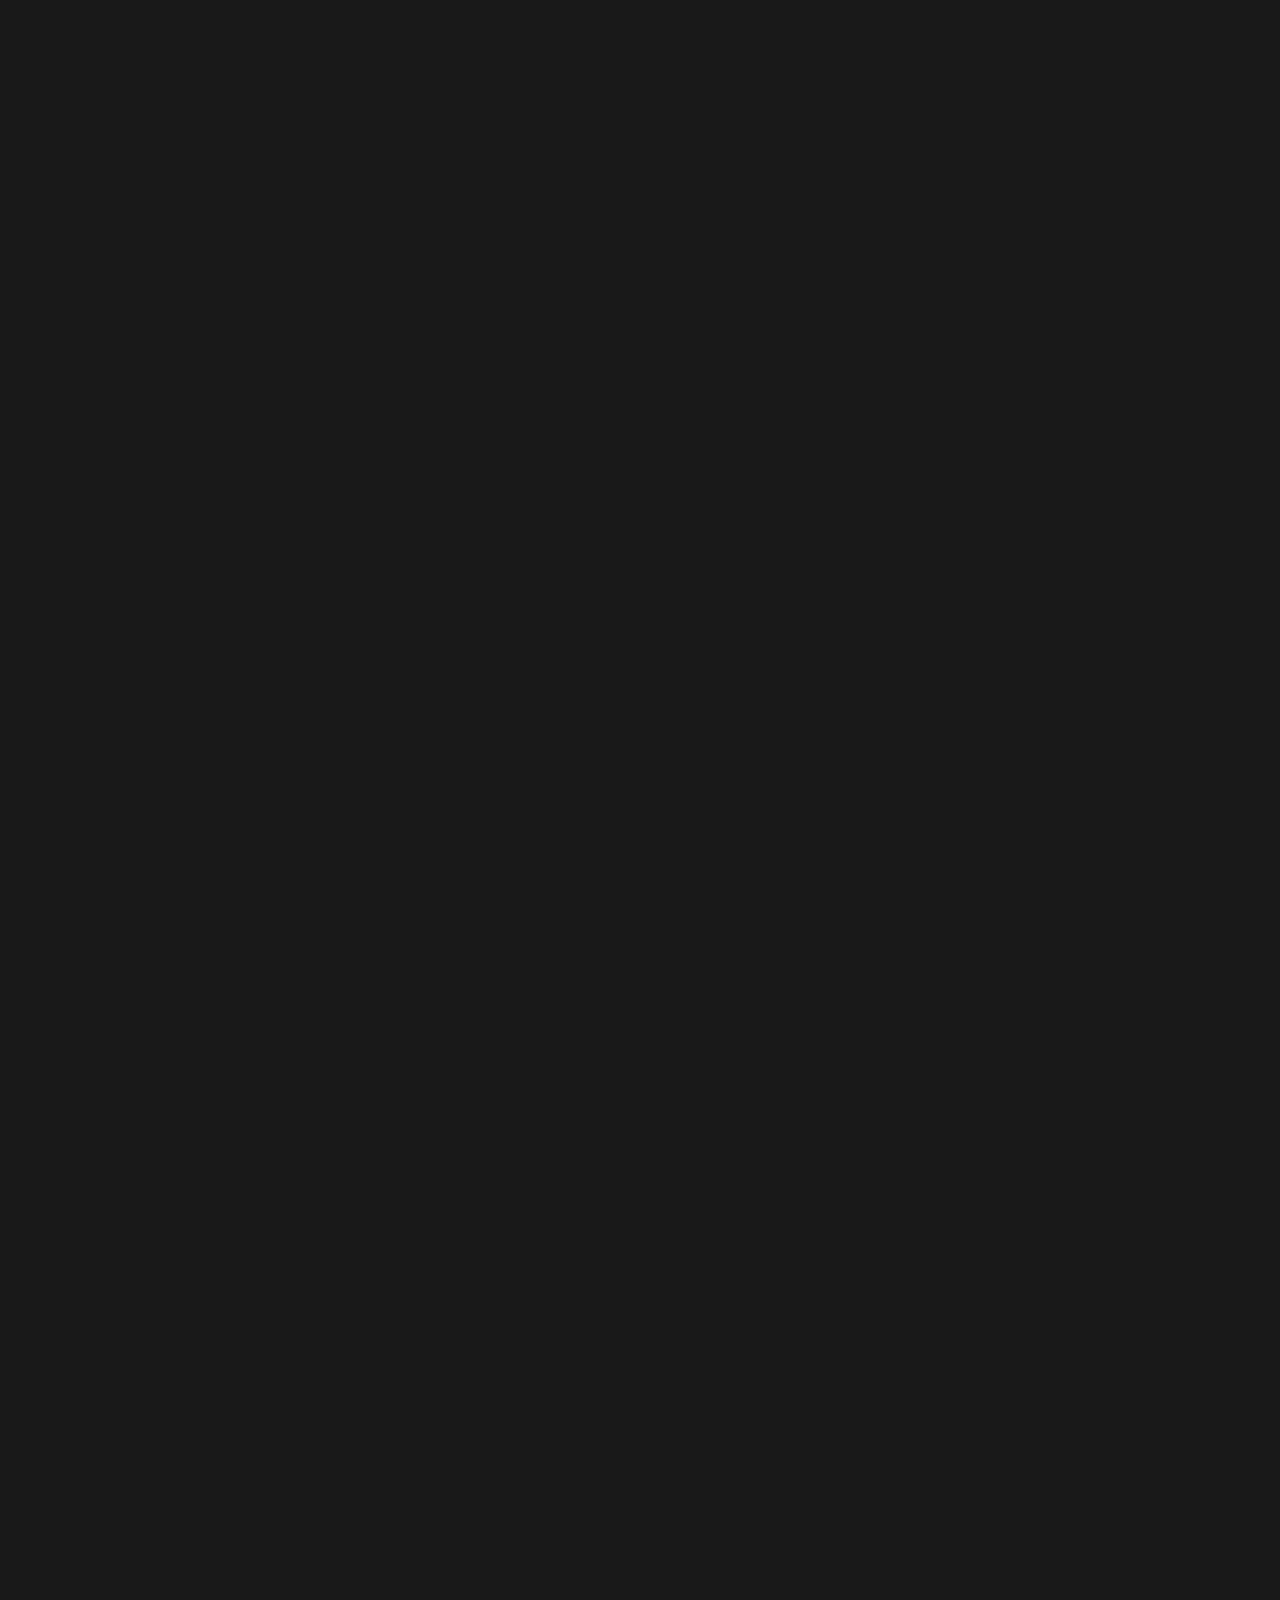
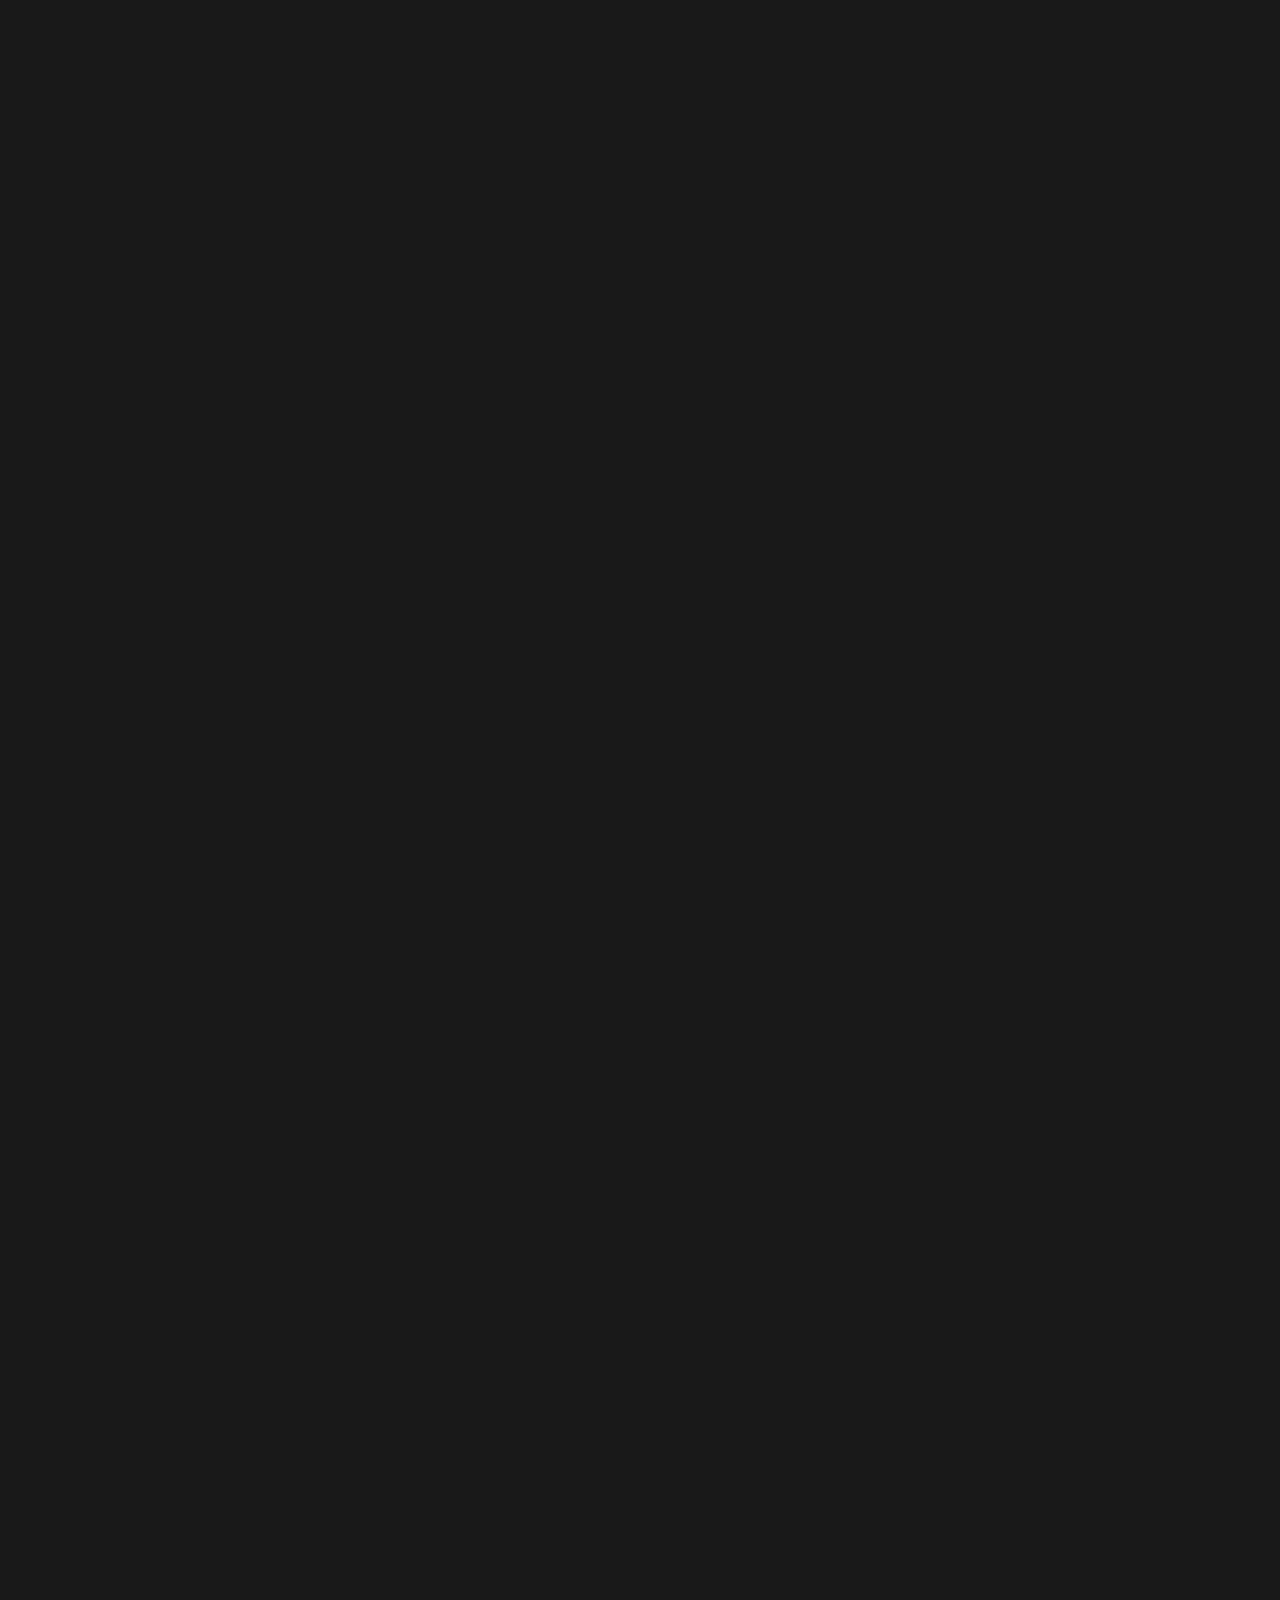
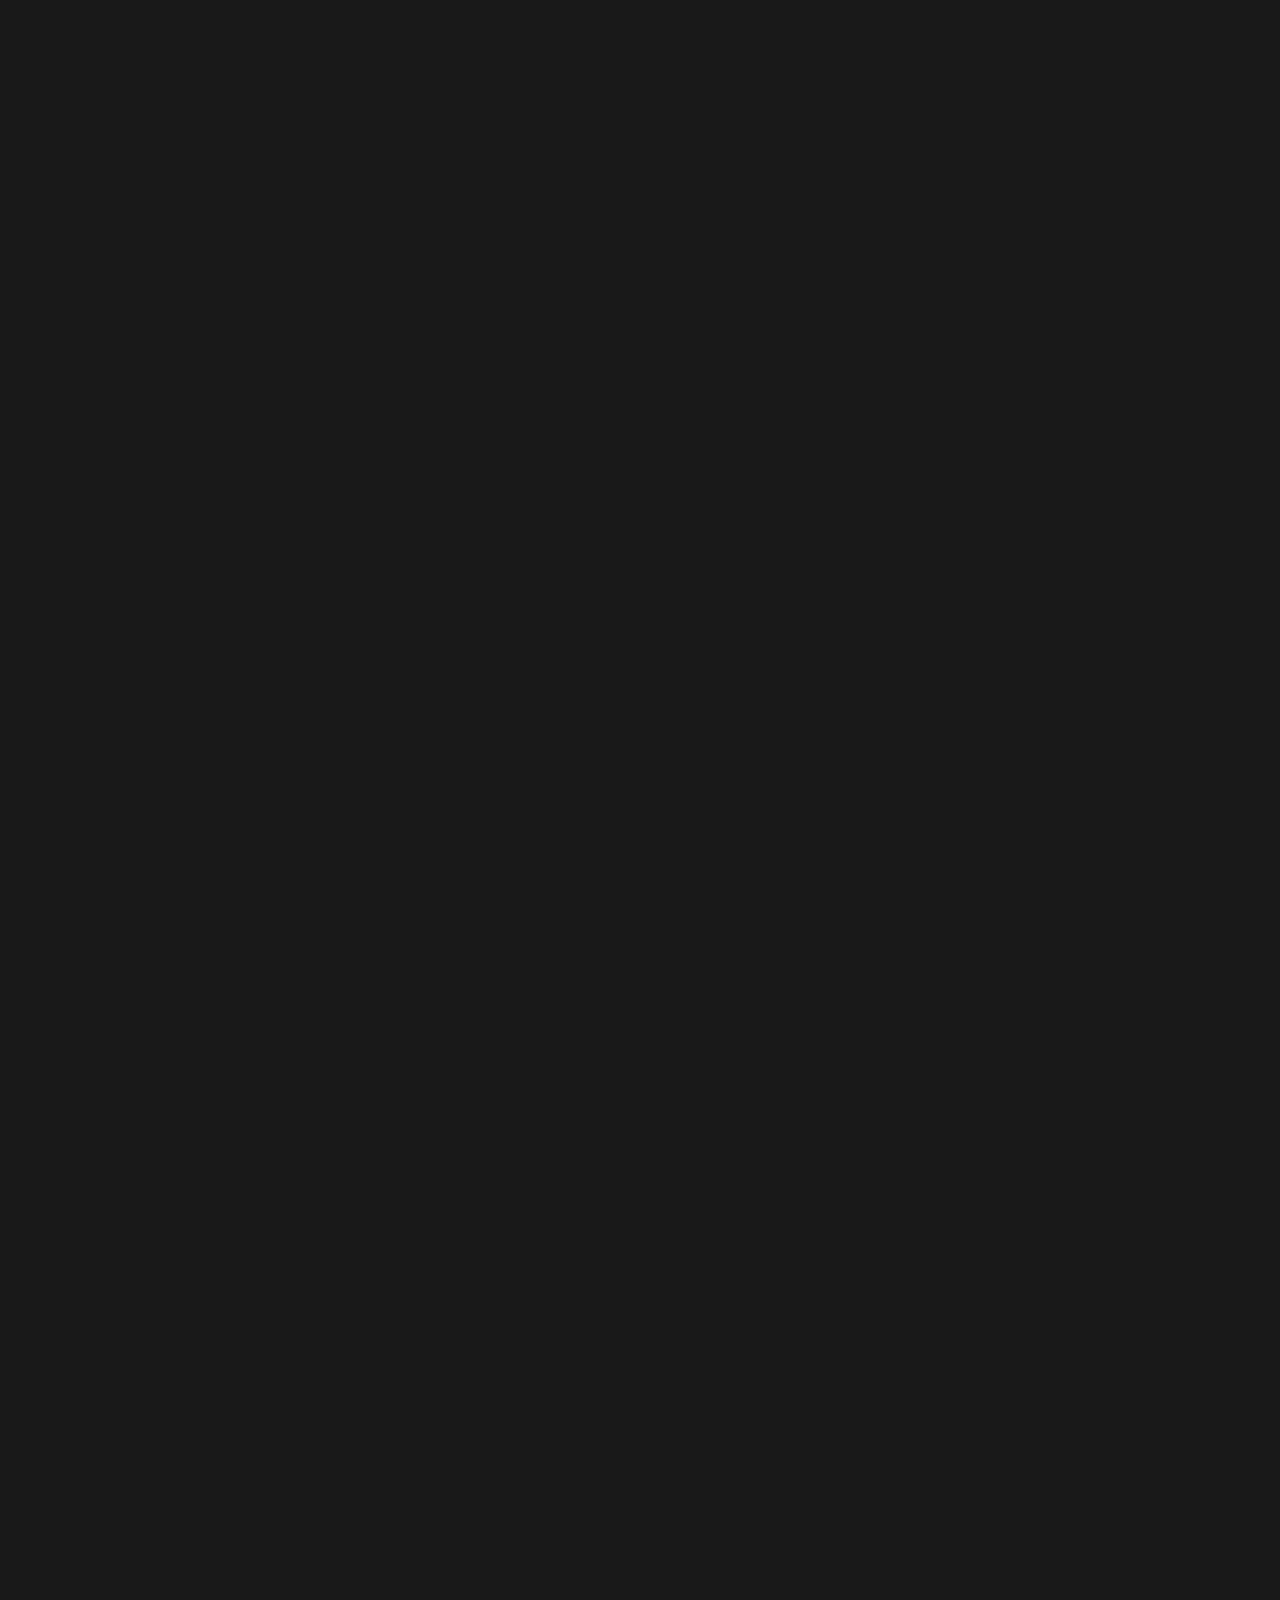
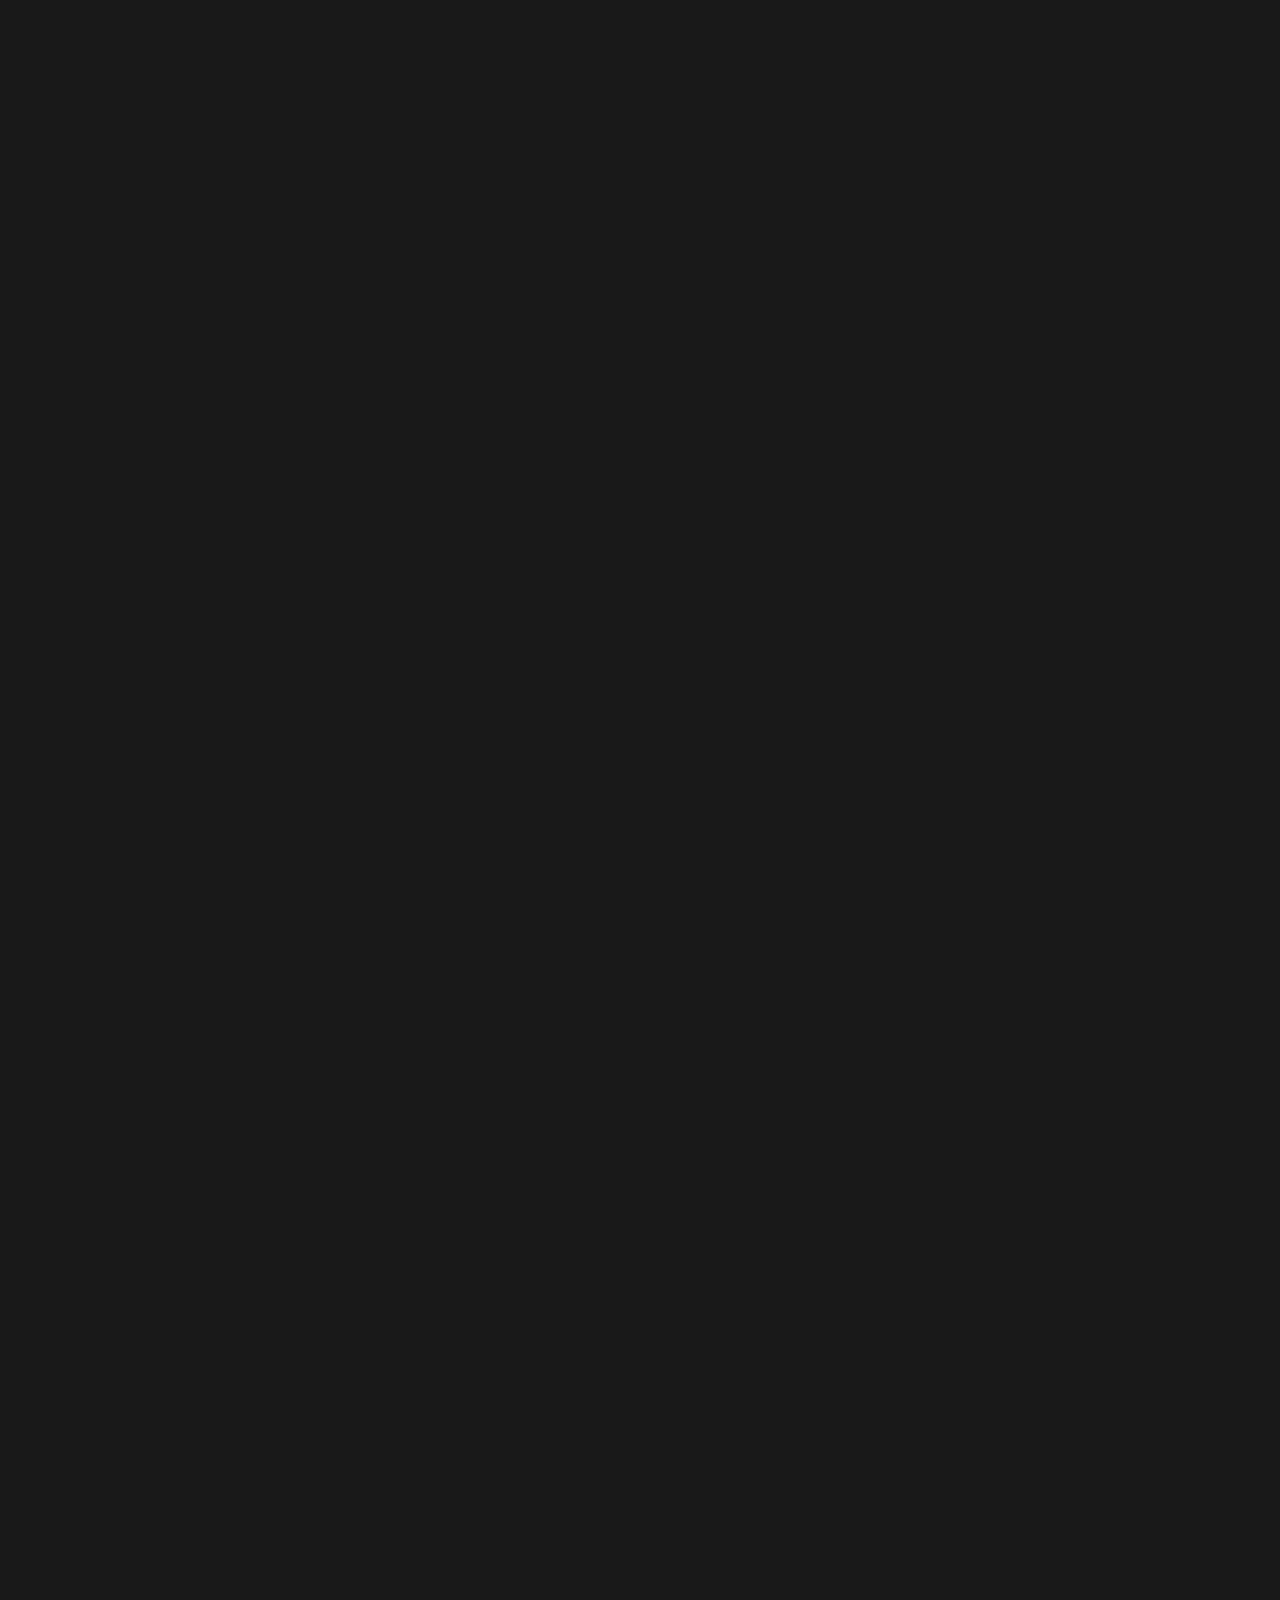
<file: examples/scroll.html>
<!doctype html>
<html lang="en">

	<head>
		<meta charset="utf-8">

		<title>reveal.js - Scroll View</title>

		<meta name="viewport" content="width=device-width, initial-scale=1.0, maximum-scale=1.0, user-scalable=no">

		<link rel="stylesheet" href="../dist/reset.css">
		<link rel="stylesheet" href="../dist/reveal.css">
		<link rel="stylesheet" href="../dist/theme/black.css" id="theme">
    <link rel="stylesheet" href="../plugin/highlight/monokai.css">
	</head>

	<body>

		<div class="reveal">

			<div class="slides">

				<section><h1>Scroll View</h1></section>
				<section data-background="indigo">
					<h2>Scroll triggered fragments</h2>
					<ul>
						<li class="fragment fade-left">Step one</li>
						<li class="fragment fade-left">Step two</li>
						<li class="fragment fade-left">Step three</li>
					</ul>
				</section>
				<section data-background-color="#fff"><h2>Scrollbar inverts<br>based on slide bg</h2></section>
				<section data-auto-animate data-auto-animate-easing="cubic-bezier(0.770, 0.000, 0.175, 1.000)">
					<h2>Auto-Animate</h2>
					<p>Scroll triggered auto-animations 😍</p>
					<div class="r-hstack justify-center">
						<div data-id="box1" style="background: #999; width: 50px; height: 50px; margin: 10px; border-radius: 5px;"></div>
						<div data-id="box2" style="background: #999; width: 50px; height: 50px; margin: 10px; border-radius: 5px;"></div>
						<div data-id="box3" style="background: #999; width: 50px; height: 50px; margin: 10px; border-radius: 5px;"></div>
					</div>
				</section>
				<section data-auto-animate data-auto-animate-easing="cubic-bezier(0.770, 0.000, 0.175, 1.000)">
					<div class="r-hstack justify-center">
						<div data-id="box1" data-auto-animate-delay="0" style="background: cyan; width: 150px; height: 100px; margin: 10px;"></div>
						<div data-id="box2" data-auto-animate-delay="0.1" style="background: magenta; width: 150px; height: 100px; margin: 10px;"></div>
						<div data-id="box3" data-auto-animate-delay="0.2" style="background: yellow; width: 150px; height: 100px; margin: 10px;"></div>
					</div>
					<h2 style="margin-top: 20px;">Auto-Animate</h2>
				</section>
				<section data-auto-animate data-auto-animate-easing="cubic-bezier(0.770, 0.000, 0.175, 1.000)">
					<div class="r-stack">
						<div data-id="box1" style="background: cyan; width: 300px; height: 300px; border-radius: 200px;"></div>
						<div data-id="box2" style="background: magenta; width: 200px; height: 200px; border-radius: 200px;"></div>
						<div data-id="box3" style="background: yellow; width: 100px; height: 100px; border-radius: 200px;"></div>
					</div>
					<h2 style="margin-top: 20px;">Auto-Animate</h2>
				</section>
				<section data-background-gradient="linear-gradient(to bottom, #283b95, #17b2c3)" id="gradient-bg">
					<h2 data-id="code-title">Code highlights,<br />meet scroll triggers</h2>
					<pre data-id="code-animation"><code class="hljs javascript" data-trim data-line-numbers="|4,8-11|17|22-24"><script type="text/template">
						import React, { useState } from 'react';

						function Example() {
						  const [count, setCount] = useState(0);

						  return (
						    <div>
						      <p>You clicked {count} times</p>
						      <button onClick={() => setCount(count + 1)}>
						        Click me
						      </button>
						    </div>
						  );
						}

						function SecondExample() {
						  const [count, setCount] = useState(0);

						  return (
						    <div>
						      <p>You clicked {count} times</p>
						      <button onClick={() => setCount(count + 1)}>
						        Click me
						      </button>
						    </div>
						  );
						}
					</script></code></pre>
				</section>
				<section class="stack">
          <section data-background="https://static.slid.es/reveal/image-placeholder.png" id="image-bg">
            <h2>Image Backgrounds</h2>
          </section>
          <section data-background-video-muted data-background-video="https://s3.amazonaws.com/static.slid.es/site/homepage/v1/homepage-video-editor.mp4,https://s3.amazonaws.com/static.slid.es/site/homepage/v1/homepage-video-editor.webm">
            <h2>Video background</h2>
          </section>
        </section>
				<section><h2>The end</h2></section>

			</div>

		</div>

		<script src="../dist/reveal.js"></script>
		<script src="../plugin/notes/notes.js"></script>
		<script src="../plugin/markdown/markdown.js"></script>
		<script src="../plugin/highlight/highlight.js"></script>
		<script>
			Reveal.initialize({
				view: 'scroll',
				hash: true,

				plugins: [ RevealMarkdown, RevealHighlight, RevealNotes ]
			});
		</script>

	</body>
</html>
</file>
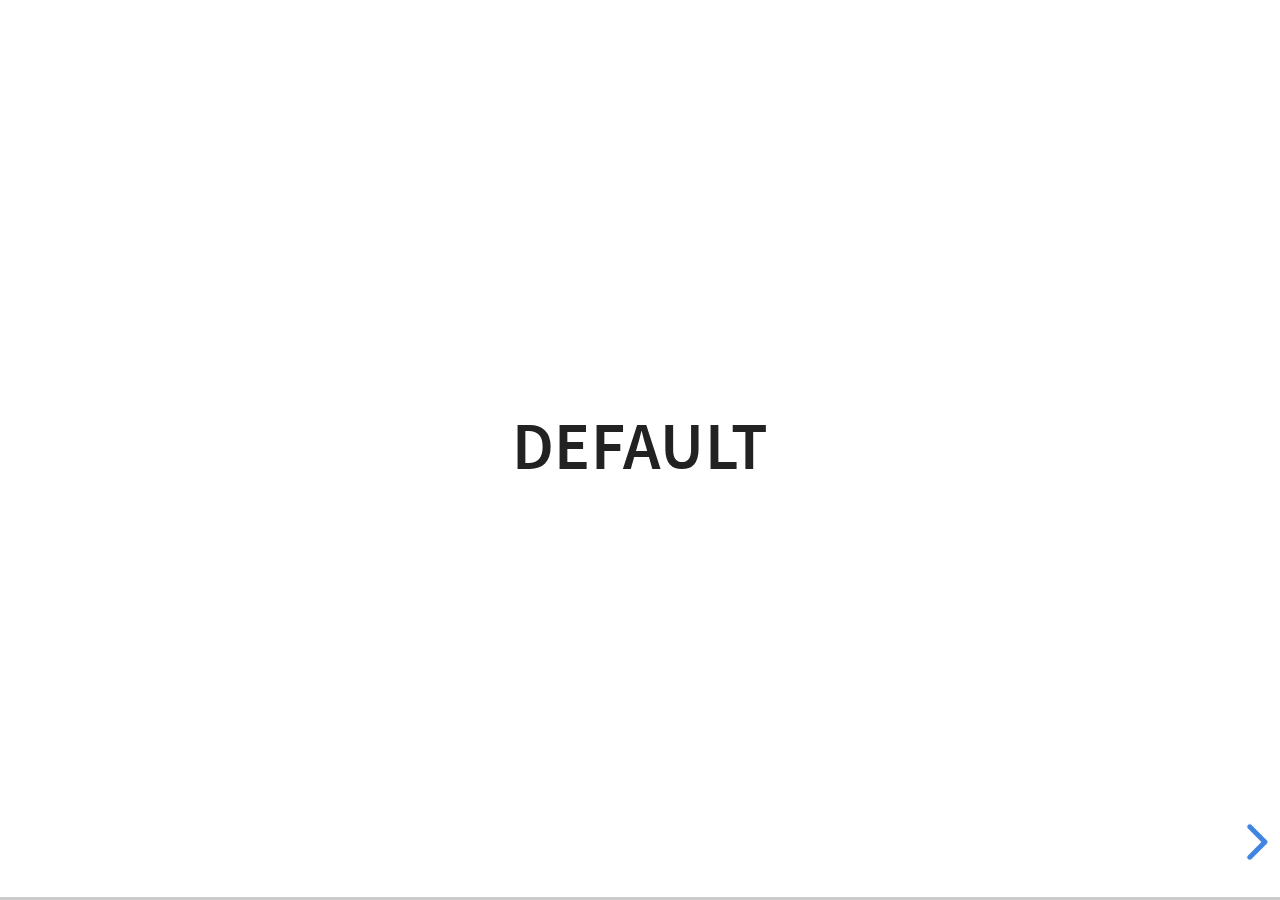
<file: examples/transitions.html>
<!doctype html>
<html lang="en">

	<head>
		<meta charset="utf-8">

		<title>reveal.js - Slide Transitions</title>

		<link rel="stylesheet" href="../dist/reveal.css">
		<link rel="stylesheet" href="../dist/theme/white.css" id="theme">
		<style type="text/css" media="screen">
			.slides section.has-dark-background,
			.slides section.has-dark-background h3 {
				color: #fff;
			}
			.slides section.has-light-background,
			.slides section.has-light-background h3 {
				color: #222;
			}
		</style>
	</head>

	<body>

		<div class="reveal">

			<div class="slides">

				<section>
					<h3>Default</h3>
				</section>

				<section>
					<h3>Default</h3>
				</section>

				<section data-transition="zoom">
					<h3>data-transition: zoom</h3>
				</section>

				<section data-transition="zoom-in fade-out">
					<h3>data-transition: zoom-in fade-out</h3>
				</section>

				<section>
					<h3>Default</h3>
				</section>

				<section data-transition="convex">
					<h3>data-transition: convex</h3>
				</section>

				<section data-transition="convex-in concave-out">
					<h3>data-transition: convex-in concave-out</h3>
				</section>

				<section>
					<section data-transition="zoom">
						<h3>Default</h3>
					</section>
					<section data-transition="concave">
						<h3>data-transition: concave</h3>
					</section>
					<section data-transition="convex-in fade-out">
						<h3>data-transition: convex-in fade-out</h3>
					</section>
					<section>
						<h3>Default</h3>
					</section>
				</section>

				<section data-transition="none">
					<h3>data-transition: none</h3>
				</section>

				<section>
					<h3>Default</h3>
				</section>

			</div>

		</div>

		<script src="../dist/reveal.js"></script>
		<script>
			Reveal.initialize({
				center: true,
				history: true,

				// transition: 'slide',
				// transitionSpeed: 'slow',
				// backgroundTransition: 'slide'
			});
		</script>

	</body>
</html>
</file>
<file: dist/theme/black.css>
/**
 * Black theme for reveal.js. This is the opposite of the 'white' theme.
 *
 * By Hakim El Hattab, http://hakim.se
 */
@import url(./fonts/source-sans-pro/source-sans-pro.css);
section.has-light-background, section.has-light-background h1, section.has-light-background h2, section.has-light-background h3, section.has-light-background h4, section.has-light-background h5, section.has-light-background h6 {
  color: #222;
}

/*********************************************
 * GLOBAL STYLES
 *********************************************/
:root {
  --r-background-color: #191919;
  --r-main-font: Source Sans Pro, Helvetica, sans-serif;
  --r-main-font-size: 42px;
  --r-main-color: #fff;
  --r-block-margin: 20px;
  --r-heading-margin: 0 0 20px 0;
  --r-heading-font: Source Sans Pro, Helvetica, sans-serif;
  --r-heading-color: #fff;
  --r-heading-line-height: 1.2;
  --r-heading-letter-spacing: normal;
  --r-heading-text-transform: uppercase;
  --r-heading-text-shadow: none;
  --r-heading-font-weight: 600;
  --r-heading1-text-shadow: none;
  --r-heading1-size: 2.5em;
  --r-heading2-size: 1.6em;
  --r-heading3-size: 1.3em;
  --r-heading4-size: 1em;
  --r-code-font: monospace;
  --r-link-color: #42affa;
  --r-link-color-dark: #068de9;
  --r-link-color-hover: #8dcffc;
  --r-selection-background-color: rgba(66, 175, 250, 0.75);
  --r-selection-color: #fff;
  --r-overlay-element-bg-color: 240, 240, 240;
  --r-overlay-element-fg-color: 0, 0, 0;
}

.reveal-viewport {
  background: #191919;
  background-color: var(--r-background-color);
}

.reveal {
  font-family: var(--r-main-font);
  font-size: var(--r-main-font-size);
  font-weight: normal;
  color: var(--r-main-color);
}

.reveal ::selection {
  color: var(--r-selection-color);
  background: var(--r-selection-background-color);
  text-shadow: none;
}

.reveal ::-moz-selection {
  color: var(--r-selection-color);
  background: var(--r-selection-background-color);
  text-shadow: none;
}

.reveal .slides section,
.reveal .slides section > section {
  line-height: 1.3;
  font-weight: inherit;
}

/*********************************************
 * HEADERS
 *********************************************/
.reveal h1,
.reveal h2,
.reveal h3,
.reveal h4,
.reveal h5,
.reveal h6 {
  margin: var(--r-heading-margin);
  color: var(--r-heading-color);
  font-family: var(--r-heading-font);
  font-weight: var(--r-heading-font-weight);
  line-height: var(--r-heading-line-height);
  letter-spacing: var(--r-heading-letter-spacing);
  text-transform: var(--r-heading-text-transform);
  text-shadow: var(--r-heading-text-shadow);
  word-wrap: break-word;
}

.reveal h1 {
  font-size: var(--r-heading1-size);
}

.reveal h2 {
  font-size: var(--r-heading2-size);
}

.reveal h3 {
  font-size: var(--r-heading3-size);
}

.reveal h4 {
  font-size: var(--r-heading4-size);
}

.reveal h1 {
  text-shadow: var(--r-heading1-text-shadow);
}

/*********************************************
 * OTHER
 *********************************************/
.reveal p {
  margin: var(--r-block-margin) 0;
  line-height: 1.3;
}

/* Remove trailing margins after titles */
.reveal h1:last-child,
.reveal h2:last-child,
.reveal h3:last-child,
.reveal h4:last-child,
.reveal h5:last-child,
.reveal h6:last-child {
  margin-bottom: 0;
}

/* Ensure certain elements are never larger than the slide itself */
.reveal img,
.reveal video,
.reveal iframe {
  max-width: 95%;
  max-height: 95%;
}

.reveal strong,
.reveal b {
  font-weight: bold;
}

.reveal em {
  font-style: italic;
}

.reveal ol,
.reveal dl,
.reveal ul {
  display: inline-block;
  text-align: left;
  margin: 0 0 0 1em;
}

.reveal ol {
  list-style-type: decimal;
}

.reveal ul {
  list-style-type: disc;
}

.reveal ul ul {
  list-style-type: square;
}

.reveal ul ul ul {
  list-style-type: circle;
}

.reveal ul ul,
.reveal ul ol,
.reveal ol ol,
.reveal ol ul {
  display: block;
  margin-left: 40px;
}

.reveal dt {
  font-weight: bold;
}

.reveal dd {
  margin-left: 40px;
}

.reveal blockquote {
  display: block;
  position: relative;
  width: 70%;
  margin: var(--r-block-margin) auto;
  padding: 5px;
  font-style: italic;
  background: rgba(255, 255, 255, 0.05);
  box-shadow: 0px 0px 2px rgba(0, 0, 0, 0.2);
}

.reveal blockquote p:first-child,
.reveal blockquote p:last-child {
  display: inline-block;
}

.reveal q {
  font-style: italic;
}

.reveal pre {
  display: block;
  position: relative;
  width: 90%;
  margin: var(--r-block-margin) auto;
  text-align: left;
  font-size: 0.55em;
  font-family: var(--r-code-font);
  line-height: 1.2em;
  word-wrap: break-word;
  box-shadow: 0px 5px 15px rgba(0, 0, 0, 0.15);
}

.reveal code {
  font-family: var(--r-code-font);
  text-transform: none;
  tab-size: 2;
}

.reveal pre code {
  display: block;
  padding: 5px;
  overflow: auto;
  max-height: 400px;
  word-wrap: normal;
}

.reveal .code-wrapper {
  white-space: normal;
}

.reveal .code-wrapper code {
  white-space: pre;
}

.reveal table {
  margin: auto;
  border-collapse: collapse;
  border-spacing: 0;
}

.reveal table th {
  font-weight: bold;
}

.reveal table th,
.reveal table td {
  text-align: left;
  padding: 0.2em 0.5em 0.2em 0.5em;
  border-bottom: 1px solid;
}

.reveal table th[align=center],
.reveal table td[align=center] {
  text-align: center;
}

.reveal table th[align=right],
.reveal table td[align=right] {
  text-align: right;
}

.reveal table tbody tr:last-child th,
.reveal table tbody tr:last-child td {
  border-bottom: none;
}

.reveal sup {
  vertical-align: super;
  font-size: smaller;
}

.reveal sub {
  vertical-align: sub;
  font-size: smaller;
}

.reveal small {
  display: inline-block;
  font-size: 0.6em;
  line-height: 1.2em;
  vertical-align: top;
}

.reveal small * {
  vertical-align: top;
}

.reveal img {
  margin: var(--r-block-margin) 0;
}

/*********************************************
 * LINKS
 *********************************************/
.reveal a {
  color: var(--r-link-color);
  text-decoration: none;
  transition: color 0.15s ease;
}

.reveal a:hover {
  color: var(--r-link-color-hover);
  text-shadow: none;
  border: none;
}

.reveal .roll span:after {
  color: #fff;
  background: var(--r-link-color-dark);
}

/*********************************************
 * Frame helper
 *********************************************/
.reveal .r-frame {
  border: 4px solid var(--r-main-color);
  box-shadow: 0 0 10px rgba(0, 0, 0, 0.15);
}

.reveal a .r-frame {
  transition: all 0.15s linear;
}

.reveal a:hover .r-frame {
  border-color: var(--r-link-color);
  box-shadow: 0 0 20px rgba(0, 0, 0, 0.55);
}

/*********************************************
 * NAVIGATION CONTROLS
 *********************************************/
.reveal .controls {
  color: var(--r-link-color);
}

/*********************************************
 * PROGRESS BAR
 *********************************************/
.reveal .progress {
  background: rgba(0, 0, 0, 0.2);
  color: var(--r-link-color);
}

/*********************************************
 * PRINT BACKGROUND
 *********************************************/
@media print {
  .backgrounds {
    background-color: var(--r-background-color);
  }
}
</file>
<file: plugin/highlight/monokai.css>
/*
Monokai style - ported by Luigi Maselli - http://grigio.org
*/

.hljs {
  display: block;
  overflow-x: auto;
  padding: 0.5em;
  background: #272822;
  color: #ddd;
}

.hljs-tag,
.hljs-keyword,
.hljs-selector-tag,
.hljs-literal,
.hljs-strong,
.hljs-name {
  color: #f92672;
}

.hljs-code {
  color: #66d9ef;
}

.hljs-class .hljs-title {
  color: white;
}

.hljs-attribute,
.hljs-symbol,
.hljs-regexp,
.hljs-link {
  color: #bf79db;
}

.hljs-string,
.hljs-bullet,
.hljs-subst,
.hljs-title,
.hljs-section,
.hljs-emphasis,
.hljs-type,
.hljs-built_in,
.hljs-builtin-name,
.hljs-selector-attr,
.hljs-selector-pseudo,
.hljs-addition,
.hljs-variable,
.hljs-template-tag,
.hljs-template-variable {
  color: #a6e22e;
}

.hljs-comment,
.hljs-quote,
.hljs-deletion,
.hljs-meta {
  color: #75715e;
}

.hljs-keyword,
.hljs-selector-tag,
.hljs-literal,
.hljs-doctag,
.hljs-title,
.hljs-section,
.hljs-type,
.hljs-selector-id {
  font-weight: bold;
}
</file>
<file: dist/theme/serif.css>
/**
 * A simple theme for reveal.js presentations, similar
 * to the default theme. The accent color is brown.
 *
 * This theme is Copyright (C) 2012-2013 Owen Versteeg, http://owenversteeg.com - it is MIT licensed.
 */
.reveal a {
  line-height: 1.3em;
}

section.has-dark-background, section.has-dark-background h1, section.has-dark-background h2, section.has-dark-background h3, section.has-dark-background h4, section.has-dark-background h5, section.has-dark-background h6 {
  color: #fff;
}

/*********************************************
 * GLOBAL STYLES
 *********************************************/
:root {
  --r-background-color: #F0F1EB;
  --r-main-font: Palatino Linotype, Book Antiqua, Palatino, FreeSerif, serif;
  --r-main-font-size: 40px;
  --r-main-color: #000;
  --r-block-margin: 20px;
  --r-heading-margin: 0 0 20px 0;
  --r-heading-font: Palatino Linotype, Book Antiqua, Palatino, FreeSerif, serif;
  --r-heading-color: #383D3D;
  --r-heading-line-height: 1.2;
  --r-heading-letter-spacing: normal;
  --r-heading-text-transform: none;
  --r-heading-text-shadow: none;
  --r-heading-font-weight: normal;
  --r-heading1-text-shadow: none;
  --r-heading1-size: 3.77em;
  --r-heading2-size: 2.11em;
  --r-heading3-size: 1.55em;
  --r-heading4-size: 1em;
  --r-code-font: monospace;
  --r-link-color: #51483D;
  --r-link-color-dark: #25211c;
  --r-link-color-hover: #8b7c69;
  --r-selection-background-color: #26351C;
  --r-selection-color: #fff;
  --r-overlay-element-bg-color: 0, 0, 0;
  --r-overlay-element-fg-color: 240, 240, 240;
}

.reveal-viewport {
  background: #F0F1EB;
  background-color: var(--r-background-color);
}

.reveal {
  font-family: var(--r-main-font);
  font-size: var(--r-main-font-size);
  font-weight: normal;
  color: var(--r-main-color);
}

.reveal ::selection {
  color: var(--r-selection-color);
  background: var(--r-selection-background-color);
  text-shadow: none;
}

.reveal ::-moz-selection {
  color: var(--r-selection-color);
  background: var(--r-selection-background-color);
  text-shadow: none;
}

.reveal .slides section,
.reveal .slides section > section {
  line-height: 1.3;
  font-weight: inherit;
}

/*********************************************
 * HEADERS
 *********************************************/
.reveal h1,
.reveal h2,
.reveal h3,
.reveal h4,
.reveal h5,
.reveal h6 {
  margin: var(--r-heading-margin);
  color: var(--r-heading-color);
  font-family: var(--r-heading-font);
  font-weight: var(--r-heading-font-weight);
  line-height: var(--r-heading-line-height);
  letter-spacing: var(--r-heading-letter-spacing);
  text-transform: var(--r-heading-text-transform);
  text-shadow: var(--r-heading-text-shadow);
  word-wrap: break-word;
}

.reveal h1 {
  font-size: var(--r-heading1-size);
}

.reveal h2 {
  font-size: var(--r-heading2-size);
}

.reveal h3 {
  font-size: var(--r-heading3-size);
}

.reveal h4 {
  font-size: var(--r-heading4-size);
}

.reveal h1 {
  text-shadow: var(--r-heading1-text-shadow);
}

/*********************************************
 * OTHER
 *********************************************/
.reveal p {
  margin: var(--r-block-margin) 0;
  line-height: 1.3;
}

/* Remove trailing margins after titles */
.reveal h1:last-child,
.reveal h2:last-child,
.reveal h3:last-child,
.reveal h4:last-child,
.reveal h5:last-child,
.reveal h6:last-child {
  margin-bottom: 0;
}

/* Ensure certain elements are never larger than the slide itself */
.reveal img,
.reveal video,
.reveal iframe {
  max-width: 95%;
  max-height: 95%;
}

.reveal strong,
.reveal b {
  font-weight: bold;
}

.reveal em {
  font-style: italic;
}

.reveal ol,
.reveal dl,
.reveal ul {
  display: inline-block;
  text-align: left;
  margin: 0 0 0 1em;
}

.reveal ol {
  list-style-type: decimal;
}

.reveal ul {
  list-style-type: disc;
}

.reveal ul ul {
  list-style-type: square;
}

.reveal ul ul ul {
  list-style-type: circle;
}

.reveal ul ul,
.reveal ul ol,
.reveal ol ol,
.reveal ol ul {
  display: block;
  margin-left: 40px;
}

.reveal dt {
  font-weight: bold;
}

.reveal dd {
  margin-left: 40px;
}

.reveal blockquote {
  display: block;
  position: relative;
  width: 70%;
  margin: var(--r-block-margin) auto;
  padding: 5px;
  font-style: italic;
  background: rgba(255, 255, 255, 0.05);
  box-shadow: 0px 0px 2px rgba(0, 0, 0, 0.2);
}

.reveal blockquote p:first-child,
.reveal blockquote p:last-child {
  display: inline-block;
}

.reveal q {
  font-style: italic;
}

.reveal pre {
  display: block;
  position: relative;
  width: 90%;
  margin: var(--r-block-margin) auto;
  text-align: left;
  font-size: 0.55em;
  font-family: var(--r-code-font);
  line-height: 1.2em;
  word-wrap: break-word;
  box-shadow: 0px 5px 15px rgba(0, 0, 0, 0.15);
}

.reveal code {
  font-family: var(--r-code-font);
  text-transform: none;
  tab-size: 2;
}

.reveal pre code {
  display: block;
  padding: 5px;
  overflow: auto;
  max-height: 400px;
  word-wrap: normal;
}

.reveal .code-wrapper {
  white-space: normal;
}

.reveal .code-wrapper code {
  white-space: pre;
}

.reveal table {
  margin: auto;
  border-collapse: collapse;
  border-spacing: 0;
}

.reveal table th {
  font-weight: bold;
}

.reveal table th,
.reveal table td {
  text-align: left;
  padding: 0.2em 0.5em 0.2em 0.5em;
  border-bottom: 1px solid;
}

.reveal table th[align=center],
.reveal table td[align=center] {
  text-align: center;
}

.reveal table th[align=right],
.reveal table td[align=right] {
  text-align: right;
}

.reveal table tbody tr:last-child th,
.reveal table tbody tr:last-child td {
  border-bottom: none;
}

.reveal sup {
  vertical-align: super;
  font-size: smaller;
}

.reveal sub {
  vertical-align: sub;
  font-size: smaller;
}

.reveal small {
  display: inline-block;
  font-size: 0.6em;
  line-height: 1.2em;
  vertical-align: top;
}

.reveal small * {
  vertical-align: top;
}

.reveal img {
  margin: var(--r-block-margin) 0;
}

/*********************************************
 * LINKS
 *********************************************/
.reveal a {
  color: var(--r-link-color);
  text-decoration: none;
  transition: color 0.15s ease;
}

.reveal a:hover {
  color: var(--r-link-color-hover);
  text-shadow: none;
  border: none;
}

.reveal .roll span:after {
  color: #fff;
  background: var(--r-link-color-dark);
}

/*********************************************
 * Frame helper
 *********************************************/
.reveal .r-frame {
  border: 4px solid var(--r-main-color);
  box-shadow: 0 0 10px rgba(0, 0, 0, 0.15);
}

.reveal a .r-frame {
  transition: all 0.15s linear;
}

.reveal a:hover .r-frame {
  border-color: var(--r-link-color);
  box-shadow: 0 0 20px rgba(0, 0, 0, 0.55);
}

/*********************************************
 * NAVIGATION CONTROLS
 *********************************************/
.reveal .controls {
  color: var(--r-link-color);
}

/*********************************************
 * PROGRESS BAR
 *********************************************/
.reveal .progress {
  background: rgba(0, 0, 0, 0.2);
  color: var(--r-link-color);
}

/*********************************************
 * PRINT BACKGROUND
 *********************************************/
@media print {
  .backgrounds {
    background-color: var(--r-background-color);
  }
}
</file>
<file: dist/theme/white.css>
/**
 * White theme for reveal.js. This is the opposite of the 'black' theme.
 *
 * By Hakim El Hattab, http://hakim.se
 */
@import url(./fonts/source-sans-pro/source-sans-pro.css);
section.has-dark-background, section.has-dark-background h1, section.has-dark-background h2, section.has-dark-background h3, section.has-dark-background h4, section.has-dark-background h5, section.has-dark-background h6 {
  color: #fff;
}

/*********************************************
 * GLOBAL STYLES
 *********************************************/
:root {
  --r-background-color: #fff;
  --r-main-font: Source Sans Pro, Helvetica, sans-serif;
  --r-main-font-size: 42px;
  --r-main-color: #222;
  --r-block-margin: 20px;
  --r-heading-margin: 0 0 20px 0;
  --r-heading-font: Source Sans Pro, Helvetica, sans-serif;
  --r-heading-color: #222;
  --r-heading-line-height: 1.2;
  --r-heading-letter-spacing: normal;
  --r-heading-text-transform: uppercase;
  --r-heading-text-shadow: none;
  --r-heading-font-weight: 600;
  --r-heading1-text-shadow: none;
  --r-heading1-size: 2.5em;
  --r-heading2-size: 1.6em;
  --r-heading3-size: 1.3em;
  --r-heading4-size: 1em;
  --r-code-font: monospace;
  --r-link-color: #2a76dd;
  --r-link-color-dark: #1a53a1;
  --r-link-color-hover: #6ca0e8;
  --r-selection-background-color: #98bdef;
  --r-selection-color: #fff;
  --r-overlay-element-bg-color: 0, 0, 0;
  --r-overlay-element-fg-color: 240, 240, 240;
}

.reveal-viewport {
  background: #fff;
  background-color: var(--r-background-color);
}

.reveal {
  font-family: var(--r-main-font);
  font-size: var(--r-main-font-size);
  font-weight: normal;
  color: var(--r-main-color);
}

.reveal ::selection {
  color: var(--r-selection-color);
  background: var(--r-selection-background-color);
  text-shadow: none;
}

.reveal ::-moz-selection {
  color: var(--r-selection-color);
  background: var(--r-selection-background-color);
  text-shadow: none;
}

.reveal .slides section,
.reveal .slides section > section {
  line-height: 1.3;
  font-weight: inherit;
}

/*********************************************
 * HEADERS
 *********************************************/
.reveal h1,
.reveal h2,
.reveal h3,
.reveal h4,
.reveal h5,
.reveal h6 {
  margin: var(--r-heading-margin);
  color: var(--r-heading-color);
  font-family: var(--r-heading-font);
  font-weight: var(--r-heading-font-weight);
  line-height: var(--r-heading-line-height);
  letter-spacing: var(--r-heading-letter-spacing);
  text-transform: var(--r-heading-text-transform);
  text-shadow: var(--r-heading-text-shadow);
  word-wrap: break-word;
}

.reveal h1 {
  font-size: var(--r-heading1-size);
}

.reveal h2 {
  font-size: var(--r-heading2-size);
}

.reveal h3 {
  font-size: var(--r-heading3-size);
}

.reveal h4 {
  font-size: var(--r-heading4-size);
}

.reveal h1 {
  text-shadow: var(--r-heading1-text-shadow);
}

/*********************************************
 * OTHER
 *********************************************/
.reveal p {
  margin: var(--r-block-margin) 0;
  line-height: 1.3;
}

/* Remove trailing margins after titles */
.reveal h1:last-child,
.reveal h2:last-child,
.reveal h3:last-child,
.reveal h4:last-child,
.reveal h5:last-child,
.reveal h6:last-child {
  margin-bottom: 0;
}

/* Ensure certain elements are never larger than the slide itself */
.reveal img,
.reveal video,
.reveal iframe {
  max-width: 95%;
  max-height: 95%;
}

.reveal strong,
.reveal b {
  font-weight: bold;
}

.reveal em {
  font-style: italic;
}

.reveal ol,
.reveal dl,
.reveal ul {
  display: inline-block;
  text-align: left;
  margin: 0 0 0 1em;
}

.reveal ol {
  list-style-type: decimal;
}

.reveal ul {
  list-style-type: disc;
}

.reveal ul ul {
  list-style-type: square;
}

.reveal ul ul ul {
  list-style-type: circle;
}

.reveal ul ul,
.reveal ul ol,
.reveal ol ol,
.reveal ol ul {
  display: block;
  margin-left: 40px;
}

.reveal dt {
  font-weight: bold;
}

.reveal dd {
  margin-left: 40px;
}

.reveal blockquote {
  display: block;
  position: relative;
  width: 70%;
  margin: var(--r-block-margin) auto;
  padding: 5px;
  font-style: italic;
  background: rgba(255, 255, 255, 0.05);
  box-shadow: 0px 0px 2px rgba(0, 0, 0, 0.2);
}

.reveal blockquote p:first-child,
.reveal blockquote p:last-child {
  display: inline-block;
}

.reveal q {
  font-style: italic;
}

.reveal pre {
  display: block;
  position: relative;
  width: 90%;
  margin: var(--r-block-margin) auto;
  text-align: left;
  font-size: 0.55em;
  font-family: var(--r-code-font);
  line-height: 1.2em;
  word-wrap: break-word;
  box-shadow: 0px 5px 15px rgba(0, 0, 0, 0.15);
}

.reveal code {
  font-family: var(--r-code-font);
  text-transform: none;
  tab-size: 2;
}

.reveal pre code {
  display: block;
  padding: 5px;
  overflow: auto;
  max-height: 400px;
  word-wrap: normal;
}

.reveal .code-wrapper {
  white-space: normal;
}

.reveal .code-wrapper code {
  white-space: pre;
}

.reveal table {
  margin: auto;
  border-collapse: collapse;
  border-spacing: 0;
}

.reveal table th {
  font-weight: bold;
}

.reveal table th,
.reveal table td {
  text-align: left;
  padding: 0.2em 0.5em 0.2em 0.5em;
  border-bottom: 1px solid;
}

.reveal table th[align=center],
.reveal table td[align=center] {
  text-align: center;
}

.reveal table th[align=right],
.reveal table td[align=right] {
  text-align: right;
}

.reveal table tbody tr:last-child th,
.reveal table tbody tr:last-child td {
  border-bottom: none;
}

.reveal sup {
  vertical-align: super;
  font-size: smaller;
}

.reveal sub {
  vertical-align: sub;
  font-size: smaller;
}

.reveal small {
  display: inline-block;
  font-size: 0.6em;
  line-height: 1.2em;
  vertical-align: top;
}

.reveal small * {
  vertical-align: top;
}

.reveal img {
  margin: var(--r-block-margin) 0;
}

/*********************************************
 * LINKS
 *********************************************/
.reveal a {
  color: var(--r-link-color);
  text-decoration: none;
  transition: color 0.15s ease;
}

.reveal a:hover {
  color: var(--r-link-color-hover);
  text-shadow: none;
  border: none;
}

.reveal .roll span:after {
  color: #fff;
  background: var(--r-link-color-dark);
}

/*********************************************
 * Frame helper
 *********************************************/
.reveal .r-frame {
  border: 4px solid var(--r-main-color);
  box-shadow: 0 0 10px rgba(0, 0, 0, 0.15);
}

.reveal a .r-frame {
  transition: all 0.15s linear;
}

.reveal a:hover .r-frame {
  border-color: var(--r-link-color);
  box-shadow: 0 0 20px rgba(0, 0, 0, 0.55);
}

/*********************************************
 * NAVIGATION CONTROLS
 *********************************************/
.reveal .controls {
  color: var(--r-link-color);
}

/*********************************************
 * PROGRESS BAR
 *********************************************/
.reveal .progress {
  background: rgba(0, 0, 0, 0.2);
  color: var(--r-link-color);
}

/*********************************************
 * PRINT BACKGROUND
 *********************************************/
@media print {
  .backgrounds {
    background-color: var(--r-background-color);
  }
}
</file>
